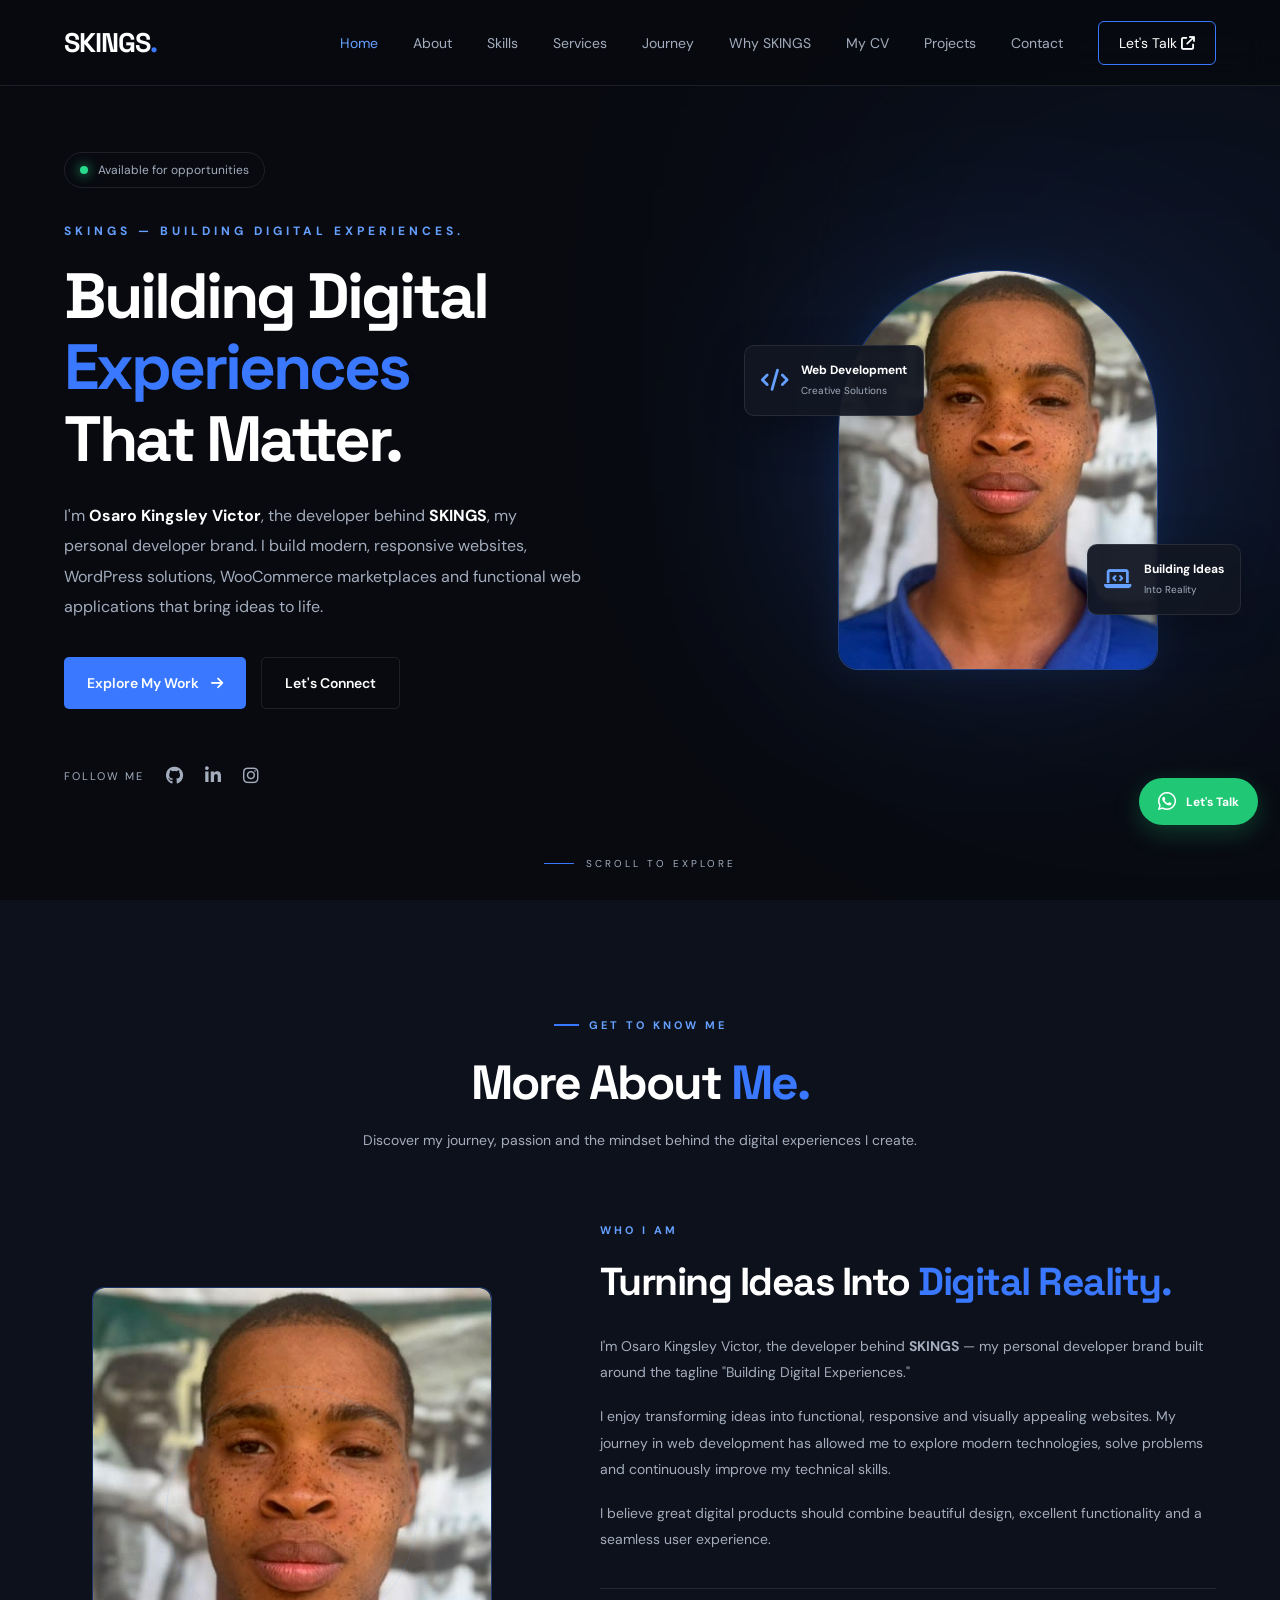
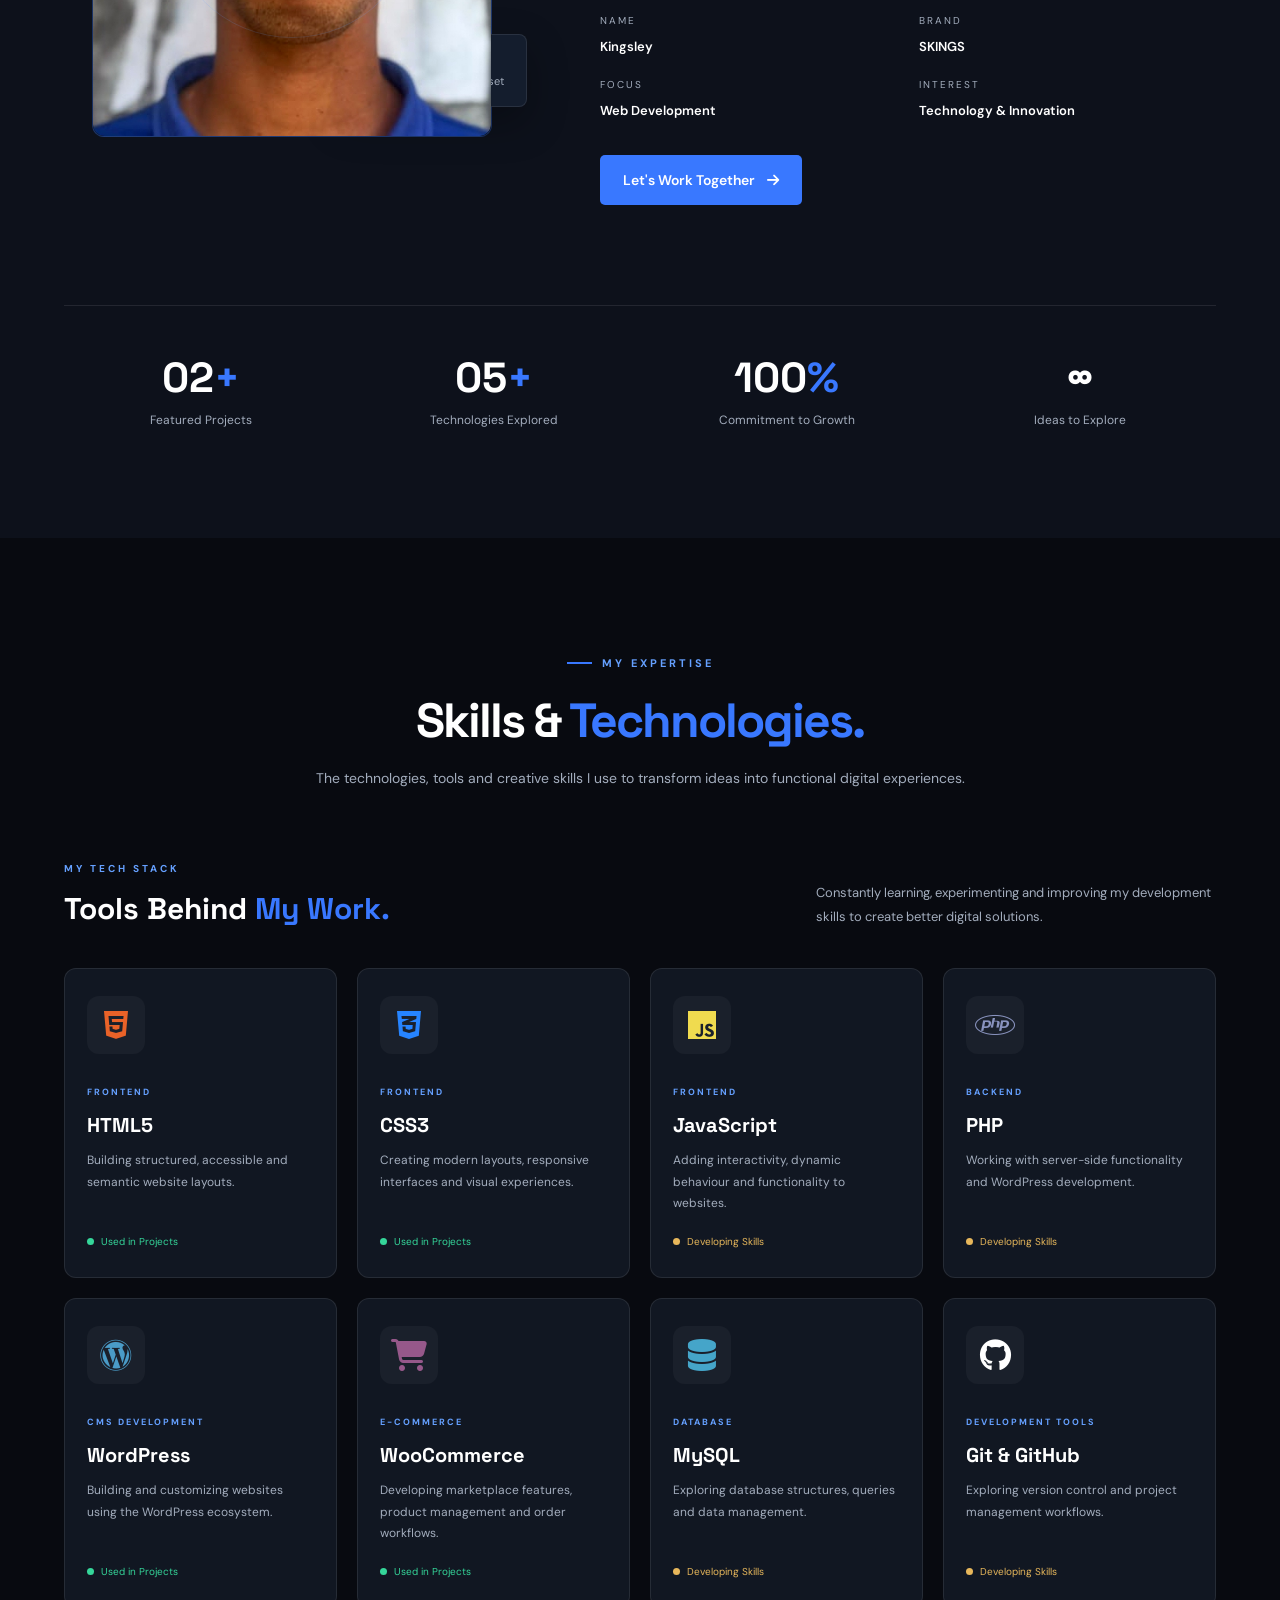
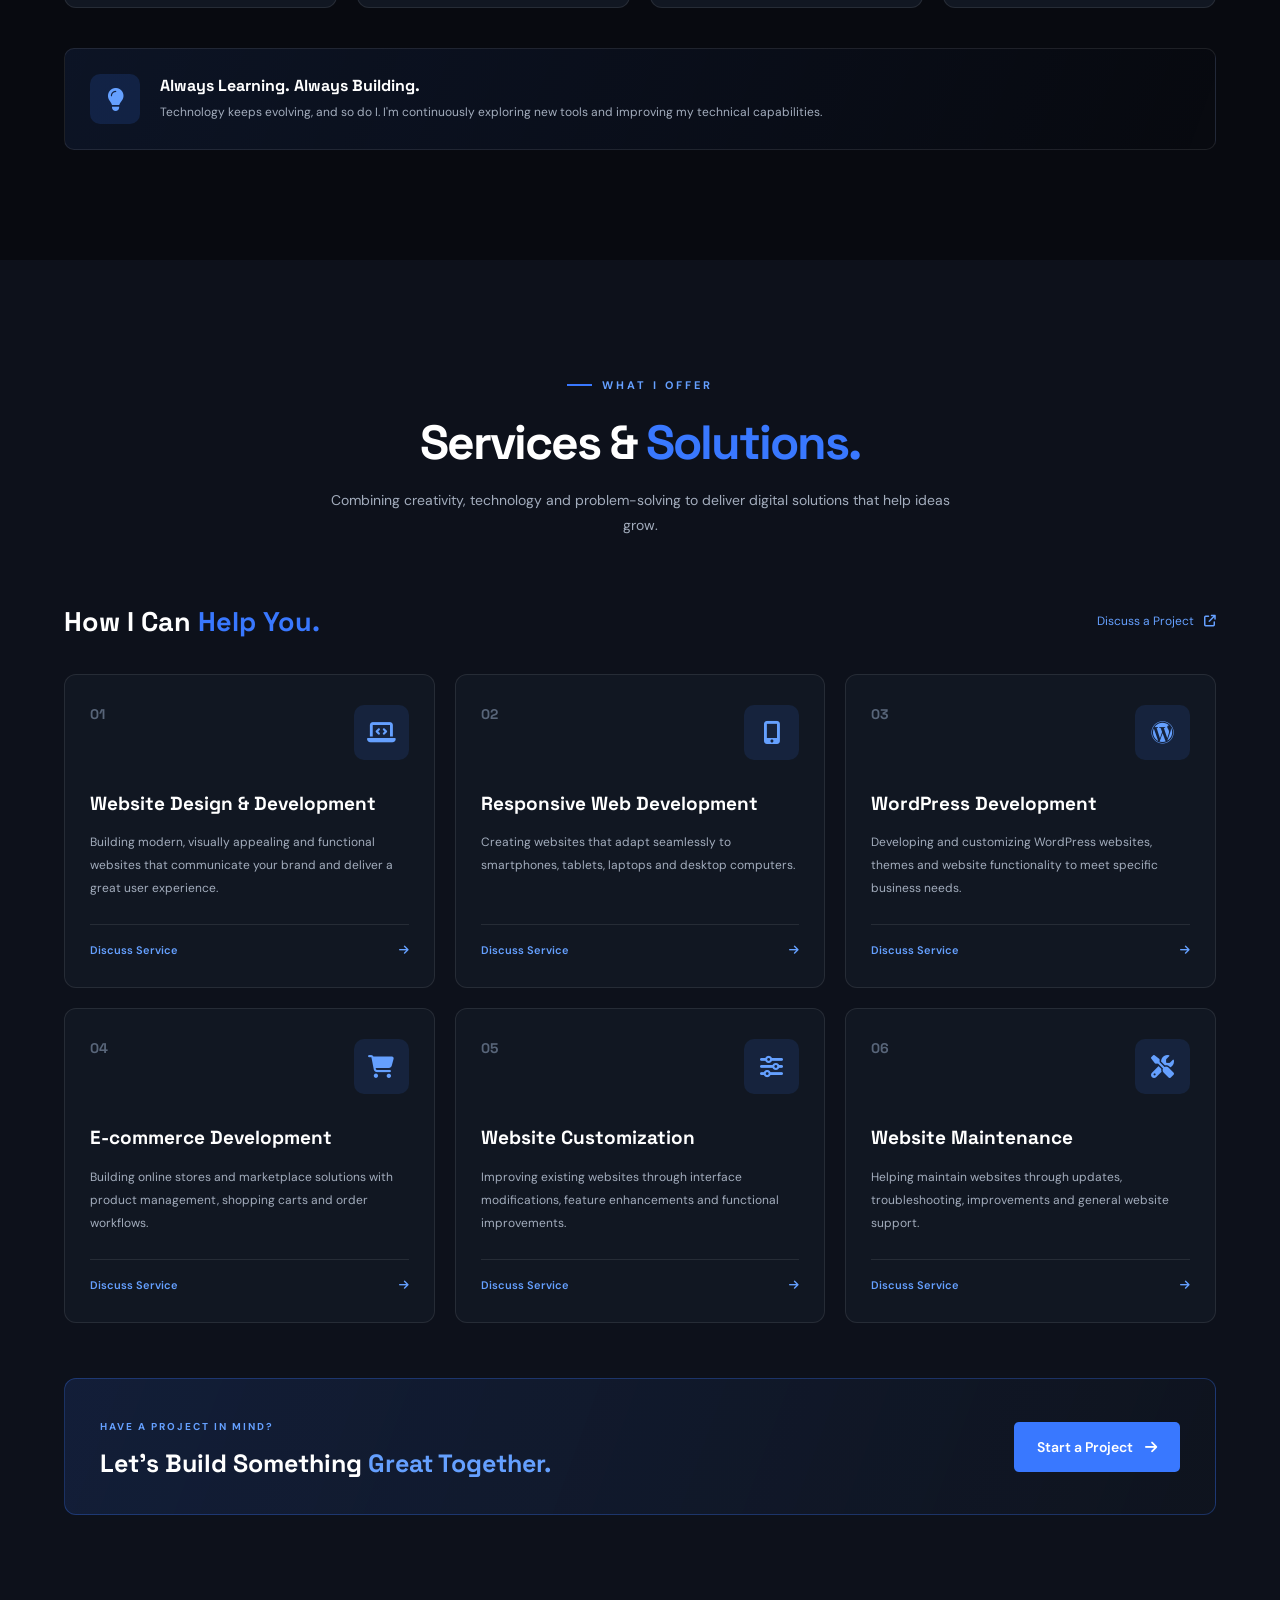
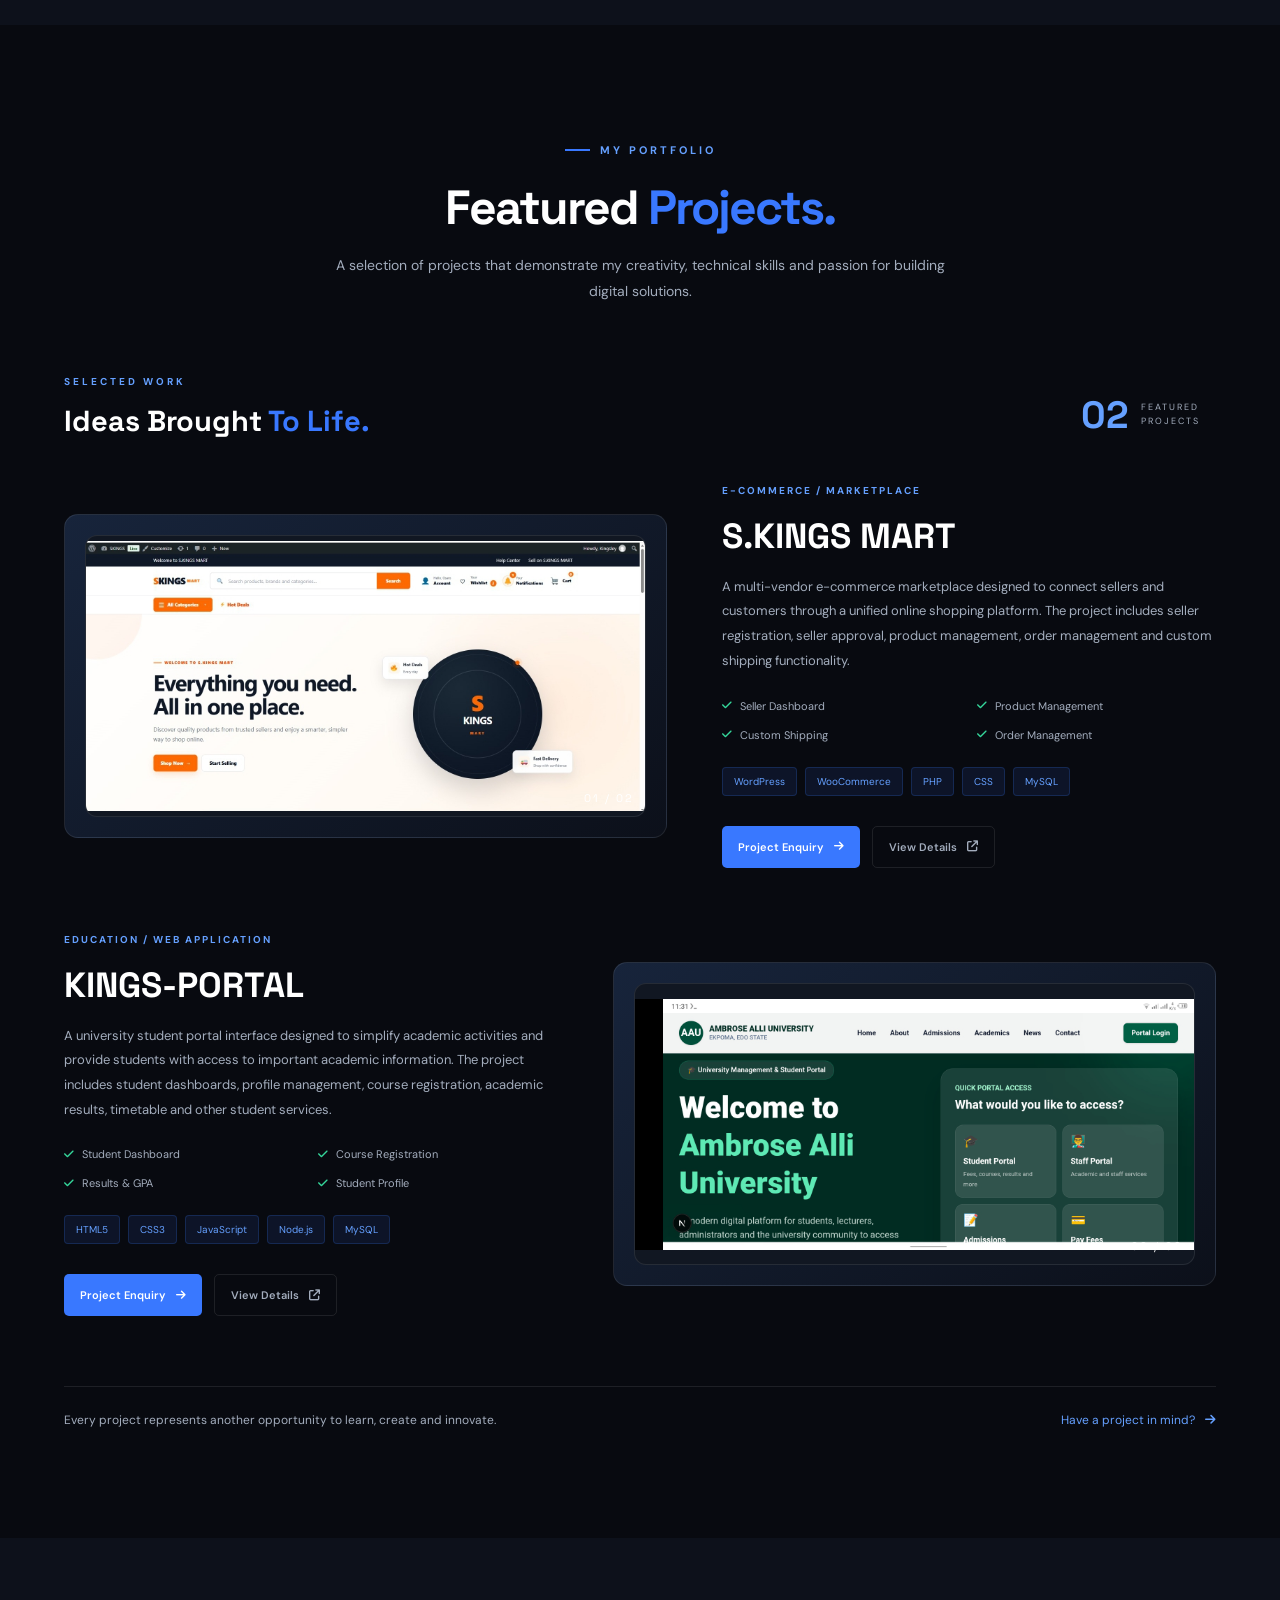
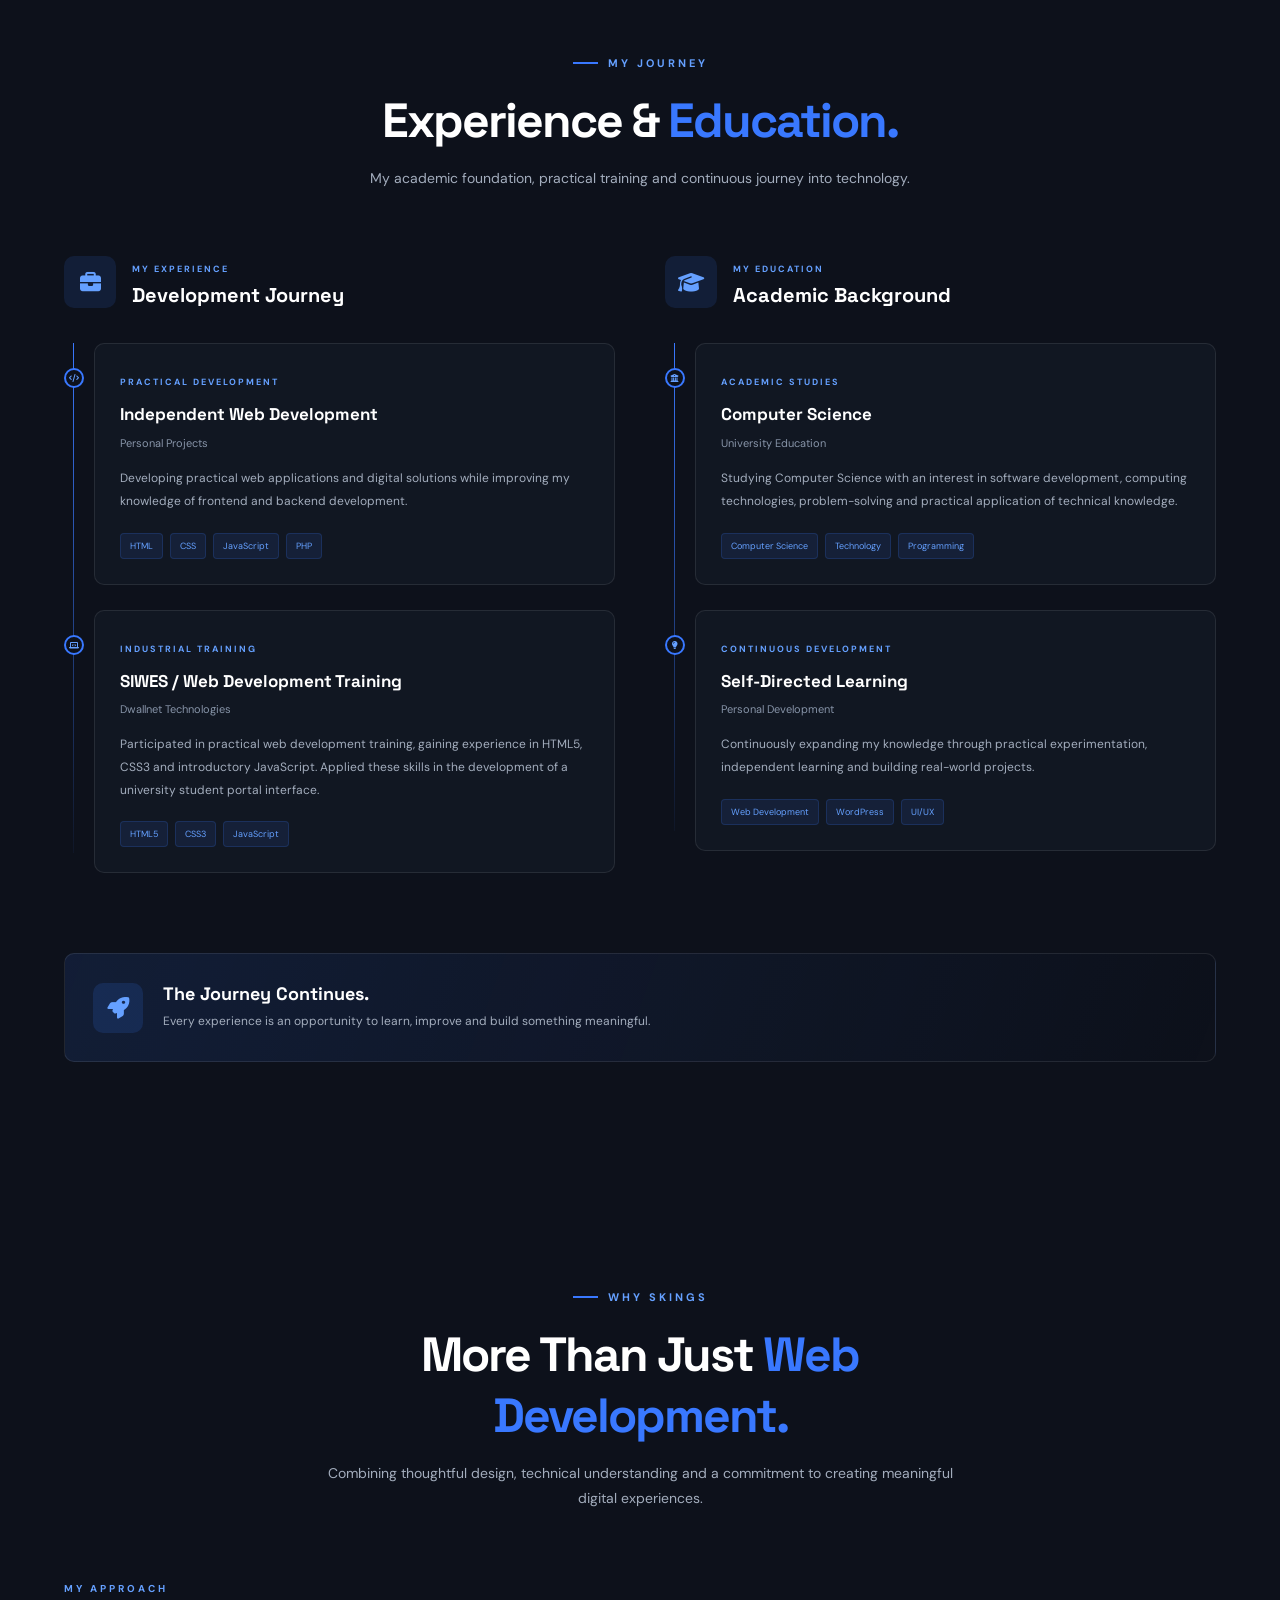
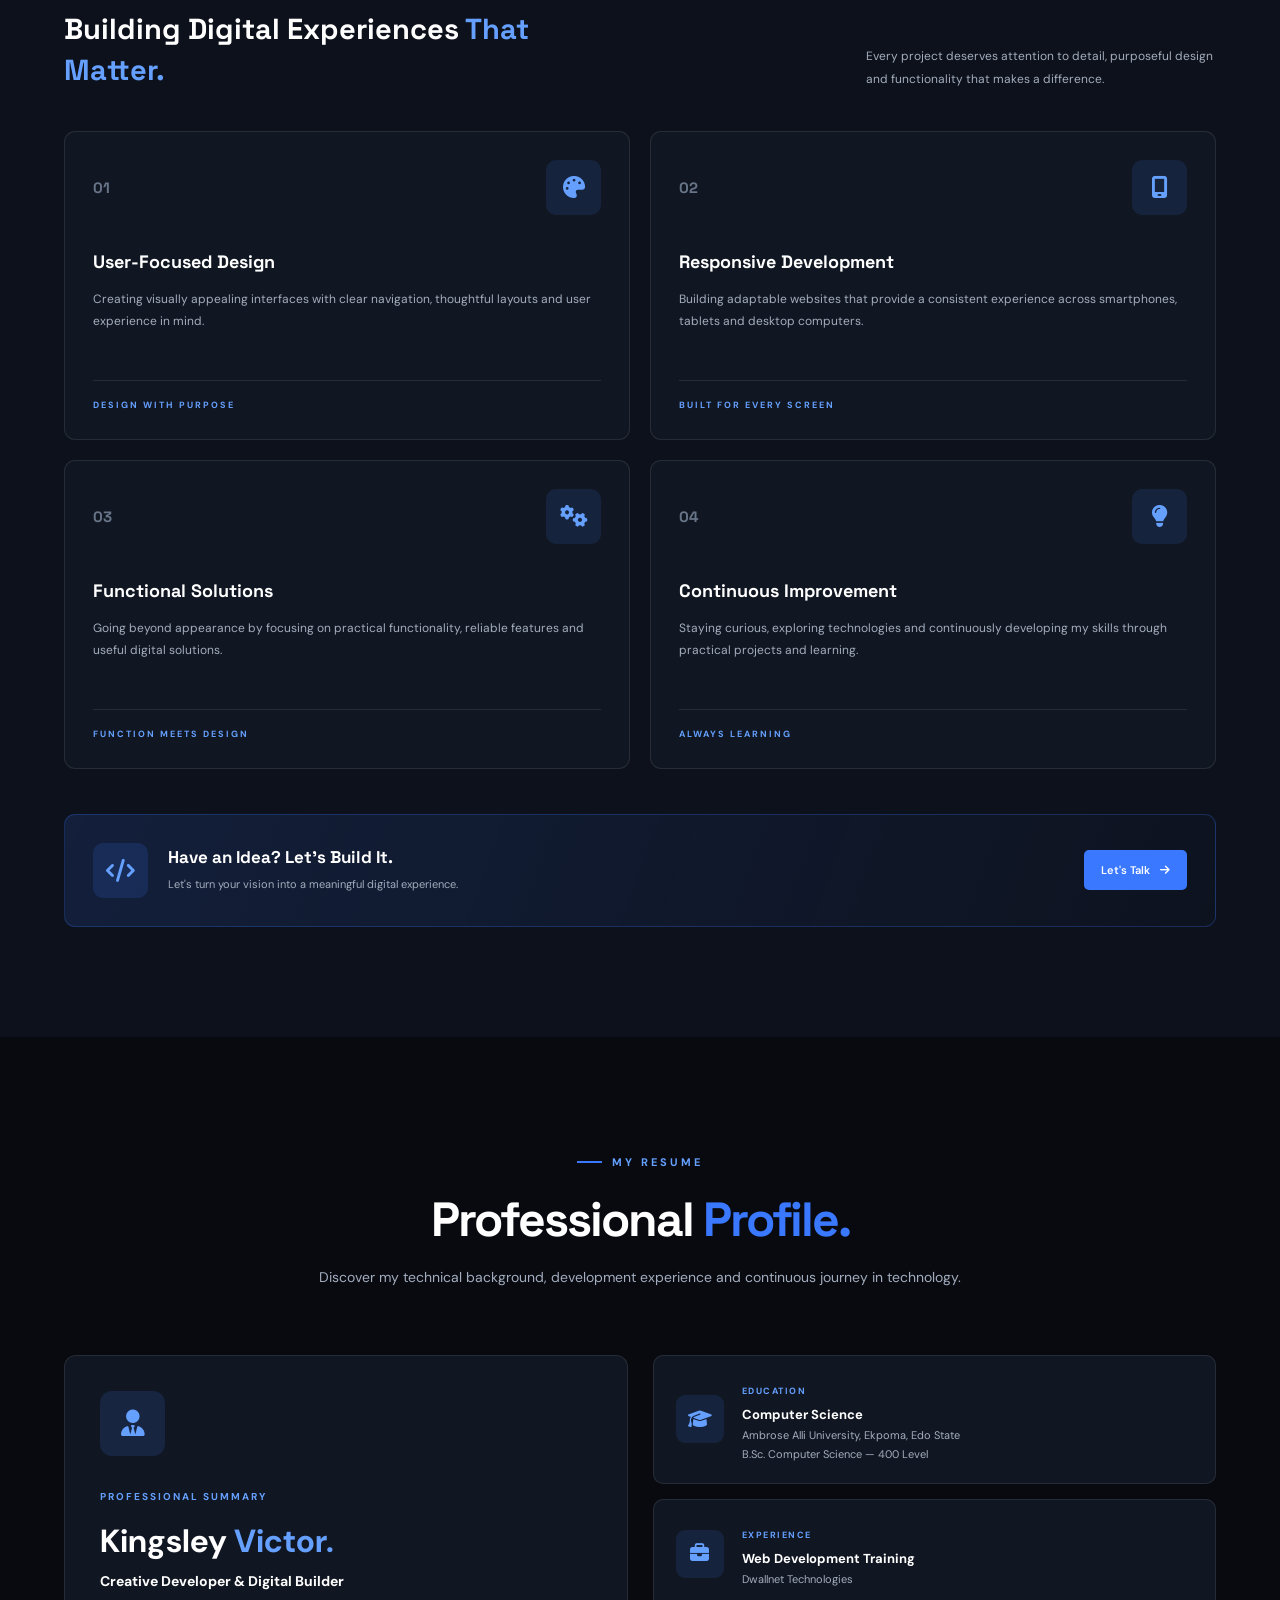
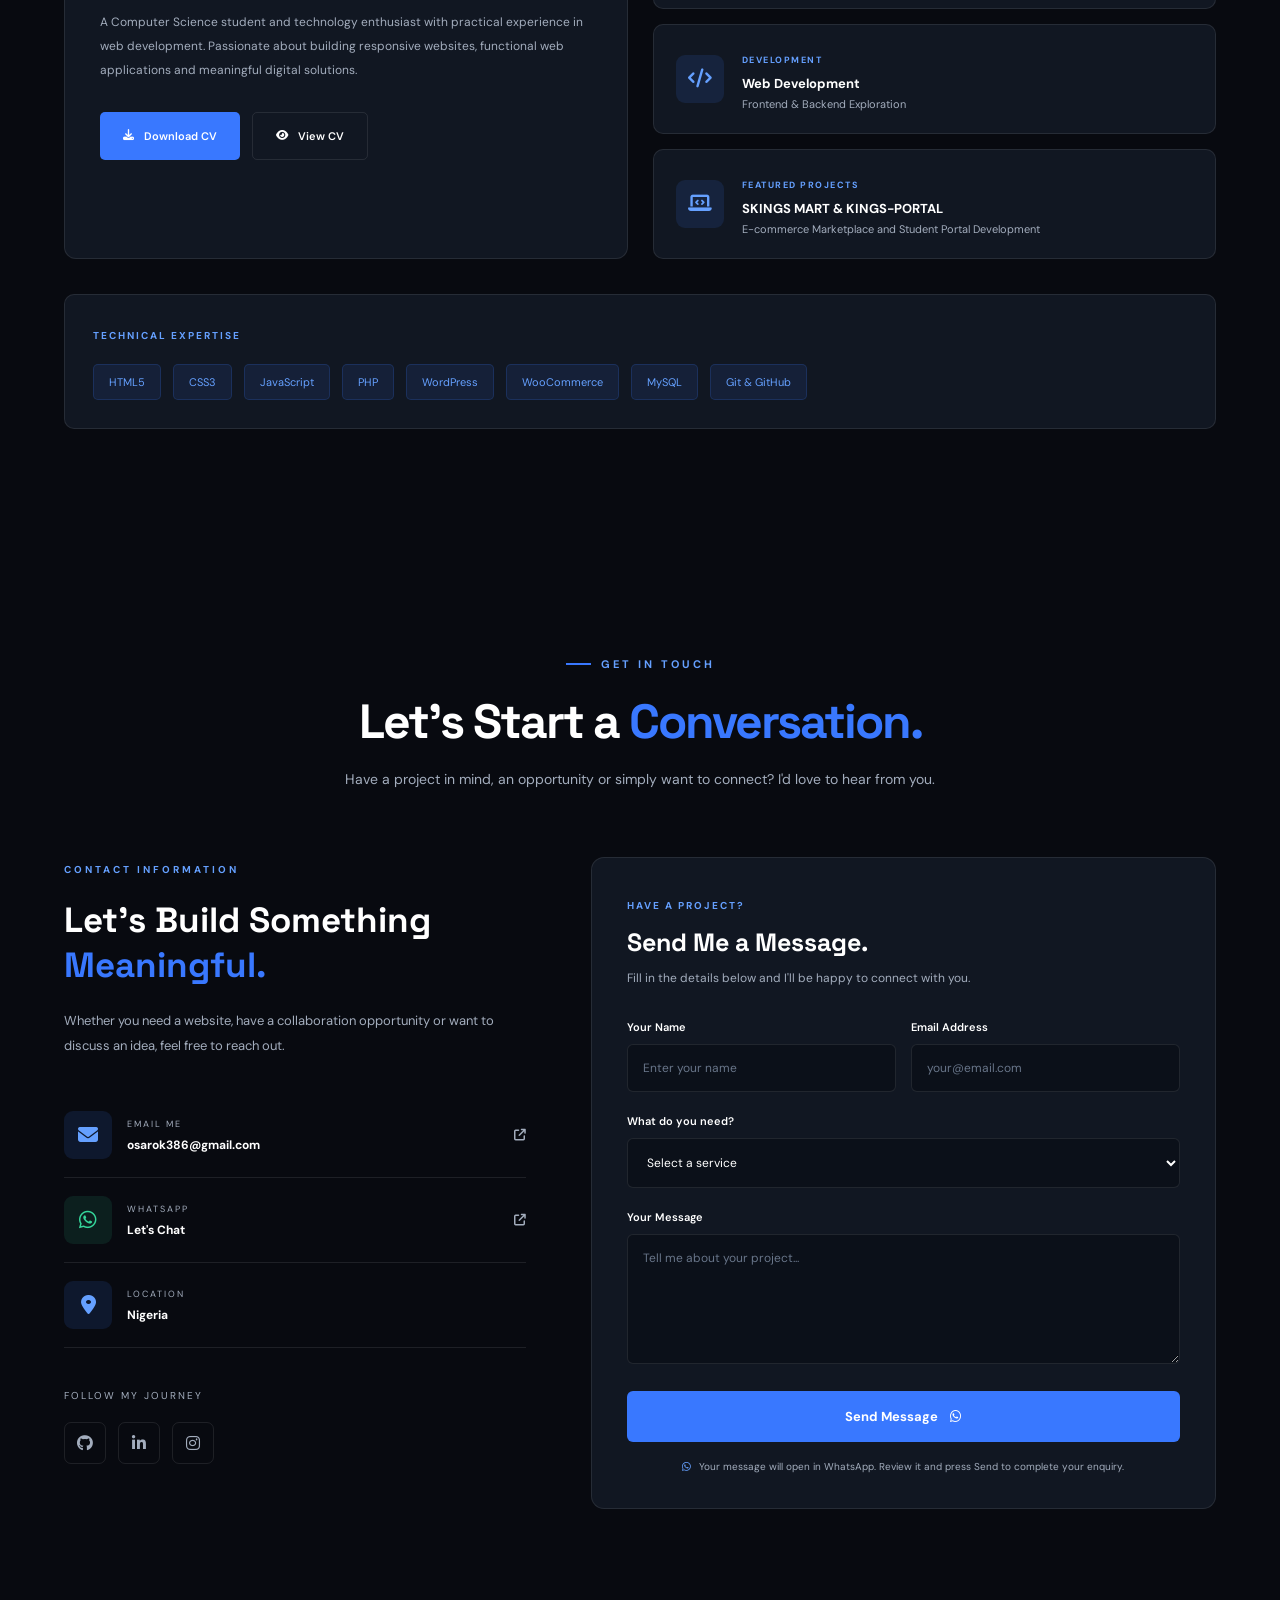
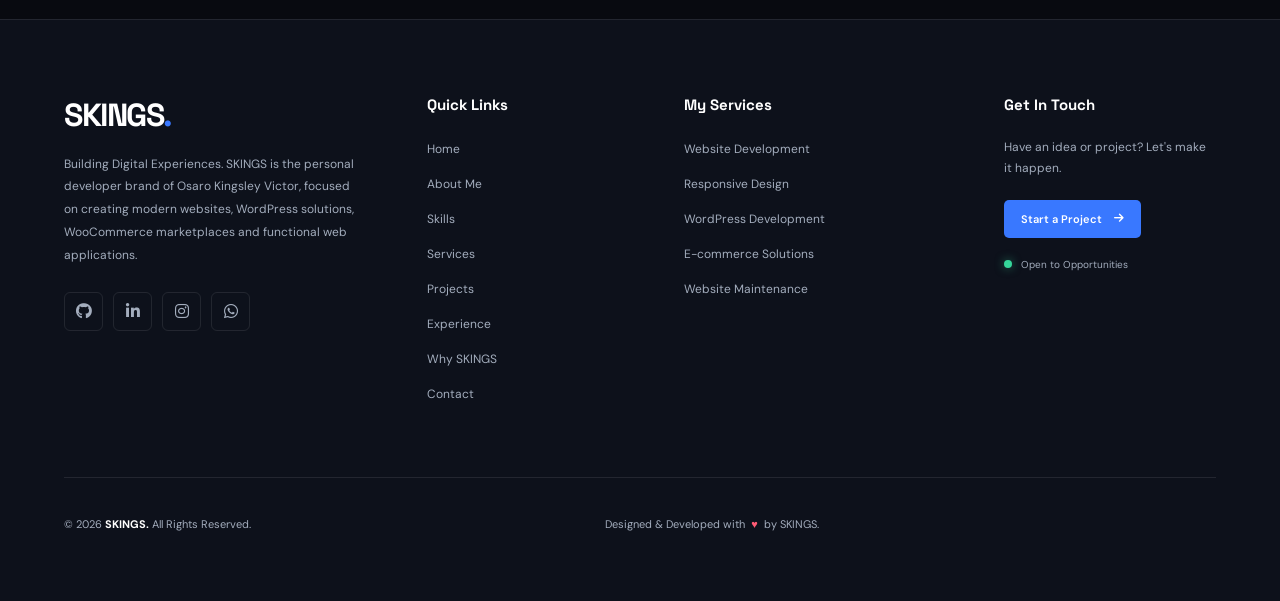
<file: index.html>
<!DOCTYPE html>
<html lang="en">

<head>
    <meta charset="UTF-8">
    <meta name="viewport" content="width=device-width, initial-scale=1.0">

  <meta name="description" content="SKINGS — Building Digital Experiences. The personal developer brand of Osaro Kingsley Victor, showcasing responsive websites, WordPress solutions, WooCommerce marketplaces and functional web applications.">

    <meta name="author" content="SKINGS">

    <meta name="keywords" content="SKINGS, Kingsley Victor, Web Developer, WordPress Developer, WooCommerce, Frontend Development, Website Design, Nigeria">

<link rel="canonical" href="https://skings-portfolio.netlify.app/">

    <!-- SEO AND SOCIAL SHARING -->

<meta name="robots" content="index, follow">

<meta name="theme-color" content="#080a10">

<meta property="og:type" content="website">

<meta property="og:title" content="SKINGS | Official Portfolio of Osaro Kingsley Victor">

<meta property="og:description" content="SKINGS — Building Digital Experiences. Discover the personal developer brand of Osaro Kingsley Victor, featuring responsive websites, WordPress solutions, WooCommerce marketplaces and functional web applications.">

<meta property="og:image" content="https://skings-portfolio.netlify.app/assets/images/skings-social-preview.png">

<meta property="og:image:secure_url" content="https://skings-portfolio.netlify.app/assets/images/skings-social-preview.png">
<meta property="og:image:type" content="image/png">
<meta property="og:image:alt" content="SKINGS Portfolio - Kingsley Victor, Creative Developer and Digital Builder">

<meta name="twitter:image" content="https://skings-portfolio.netlify.app/assets/images/skings-social-preview.png">

<meta property="og:site_name" content="SKINGS">

<meta property="og:url" content="https://skings-portfolio.netlify.app/">

<meta name="twitter:card" content="summary_large_image">

<meta name="twitter:title" content="SKINGS | Official Portfolio of Osaro Kingsley Victor">

<meta name="twitter:description" content="SKINGS — Building Digital Experiences. Explore web development projects, WordPress solutions, WooCommerce marketplaces and web applications by Osaro Kingsley Victor.">

  <title>SKINGS | Official Portfolio of Osaro Kingsley Victor</title>
    <link rel="icon" type="image/svg+xml" href="assets/images/skings-favicon.svg">

    <!-- Google Fonts -->
    <link rel="preconnect" href="https://fonts.googleapis.com">
    <link rel="preconnect" href="https://fonts.gstatic.com" crossorigin>

    <link href="https://fonts.googleapis.com/css2?family=DM+Sans:wght@400;500;600;700;800&family=Space+Grotesk:wght@400;500;600;700&display=swap" rel="stylesheet">

    <!-- Font Awesome -->
    <link rel="stylesheet"
    href="https://cdnjs.cloudflare.com/ajax/libs/font-awesome/6.7.2/css/all.min.css">

    <!-- CSS -->
    <link rel="stylesheet" href="css/style.css">
    <link rel="stylesheet" href="css/responsive.css">


<!-- SKINGS STRUCTURED DATA -->
<script type="application/ld+json">
{
  "@context": "https://schema.org",
  "@type": "Person",
 "name": "Osaro Kingsley Victor",
  "alternateName": "SKINGS",
  "url": "https://skings-portfolio.netlify.app/",
  "image": "https://skings-portfolio.netlify.app/assets/images/kingsley-profile.jpg",
  "jobTitle": "Creative Developer & Digital Builder",
    "nationality": {
    "@type": "Country",
    "name": "Nigeria"
  },
  "address": {
  "@type": "PostalAddress",
  "addressLocality": "Ekpoma",
  "addressRegion": "Edo State",
  "addressCountry": "NG"
},
  "mainEntityOfPage": "https://skings-portfolio.netlify.app/",
  "description": "Computer Science student and web developer building responsive websites, e-commerce marketplaces and student portal applications.",
  "knowsAbout": [
    "HTML",
    "CSS",
    "JavaScript",
    "PHP",
    "WordPress",
    "WooCommerce",
    "MySQL",
    "Web Development"
  ],
  "alumniOf": {
    "@type": "CollegeOrUniversity",
    "name": "Ambrose Alli University",
    "address": {
      "@type": "PostalAddress",
      "addressLocality": "Ekpoma",
      "addressRegion": "Edo State",
      "addressCountry": "NG"
    }
  }
}
</script>

<!-- SKINGS WEBSITE STRUCTURED DATA -->
<script type="application/ld+json">
{
  "@context": "https://schema.org",
  "@type": "WebSite",
  "name": "SKINGS",
  "alternateName": "Osaro Kingsley Victor Portfolio",
  "url": "https://skings-portfolio.netlify.app/",
 "description": "SKINGS — Building Digital Experiences. The personal developer brand of Osaro Kingsley Victor, showcasing responsive websites, WordPress solutions, WooCommerce marketplaces and functional web applications.",
  "inLanguage": "en"
}
</script>


</head>

<body>

    <!-- PRELOADER -->
    <div class="preloader" id="preloader">
        <div class="loader-logo">SKINGS<span>.</span></div>
    </div>


    <!-- HEADER -->
    <header class="header" id="header">

        <nav class="navbar container">

            <a href="#home" class="logo">
                S<span>KINGS</span><b>.</b>
            </a>

            <ul class="nav-menu" id="nav-menu">

                <li>
                    <a href="#home" class="nav-link active">Home</a>
                </li>

                <li>
                    <a href="#about" class="nav-link">About</a>
                </li>

                <li>
                    <a href="#skills" class="nav-link">Skills</a>
                </li>
                <li>
    <a href="#services" class="nav-link">Services</a>
</li>

<li>
    <a href="#journey" class="nav-link">Journey</a>
</li>

<li>
    <a href="#why-skings" class="nav-link">
        Why SKINGS
    </a>
</li>

<li>
    <a href="#cv" class="nav-link">
        My CV
    </a>
</li>

                <li>
                    <a href="#projects" class="nav-link">Projects</a>
                </li>

                <li>
                    <a href="#contact" class="nav-link">Contact</a>
                </li>

                <li>
                    <a href="#contact" class="nav-contact">
                        Let's Talk <i class="fas fa-arrow-up-right-from-square"></i>
                    </a>
                </li>

            </ul>

            <div class="menu-toggle" id="menu-toggle">
                <i class="fas fa-bars"></i>
            </div>

        </nav>

    </header>


    <!-- MAIN CONTENT -->
    <main>

        <!-- HERO SECTION -->
        <section class="hero" id="home">

            <div class="hero-glow"></div>

            <div class="container hero-container">

                <div class="hero-content">

                    <div class="availability">
                        <span class="status-dot"></span>
                        Available for opportunities
                    </div>

                   <p class="hero-greeting">
                    SKINGS — BUILDING DIGITAL EXPERIENCES.
                   </p>

                    <h1>
                        Building Digital
                        <span>Experiences</span>
                        That Matter.
                    </h1>

                    <p class="hero-description">

    I'm <strong>Osaro Kingsley Victor</strong>, the developer
    behind <strong>SKINGS</strong>, my personal developer brand.
    I build modern, responsive websites, WordPress solutions,
    WooCommerce marketplaces and functional web applications
    that bring ideas to life.

</p>

                    <div class="hero-buttons">

                        <a href="#projects" class="btn btn-primary">
                            Explore My Work
                            <i class="fas fa-arrow-right"></i>
                        </a>

                        <a href="#contact" class="btn btn-outline">
                            Let's Connect
                        </a>

                    </div>

                    <div class="hero-socials">

                        <span>FOLLOW ME</span>

                        <a href="#" aria-label="GitHub">
                            <i class="fab fa-github"></i>
                        </a>

                        <a href="#" aria-label="LinkedIn">
                            <i class="fab fa-linkedin-in"></i>
                        </a>

                        <a href="#" aria-label="Instagram">
                            <i class="fab fa-instagram"></i>
                        </a>

                    </div>

                </div>


                <!-- PROFILE IMAGE AREA -->

                <div class="hero-image">

                    <div class="image-glow"></div>

<div class="profile-placeholder">
    <img
        src="assets/images/kingsley-profile.jpg"
        alt="Kingsley - Creative Developer"
        class="profile-photo"
    >

</div>
                    <div class="floating-card card-one">
                        <i class="fas fa-code"></i>
                        <div>
                            <strong>Web Development</strong>
                            <small>Creative Solutions</small>
                        </div>
                    </div>

                    <div class="floating-card card-two">
                        <i class="fas fa-laptop-code"></i>
                        <div>
                            <strong>Building Ideas</strong>
                            <small>Into Reality</small>
                        </div>
                    </div>

                </div>

            </div>

            <div class="scroll-indicator">
                <span></span>
                SCROLL TO EXPLORE
            </div>

        </section>


        <!-- MORE SECTIONS WILL BE ADDED HERE -->

        <!-- ABOUT SECTION -->
<section class="about section-padding" id="about">

    <div class="container">

        <!-- SECTION HEADER -->
        <div class="section-header">

            <span class="section-tag">
                <span></span> GET TO KNOW ME
            </span>

            <h2>
                More About <span>Me.</span>
            </h2>

            <p>
                Discover my journey, passion and the mindset
                behind the digital experiences I create.
            </p>

        </div>


        <!-- ABOUT CONTENT -->
        <div class="about-grid">

            <!-- LEFT CONTENT -->
            <div class="about-left">

                <div class="about-image-card">

<div class="about-image-placeholder">

    <img
        src="assets/images/kingsley-profile.jpg"
        alt="Kingsley - Creative Developer"
        class="about-profile-photo"
    >

</div>

                    <div class="experience-badge">

                        <i class="fas fa-code"></i>

                        <div>
                            <strong>Creative</strong>
                            <small>Developer Mindset</small>
                        </div>

                    </div>

                </div>

            </div>


            <!-- RIGHT CONTENT -->
            <div class="about-right">

                <span class="about-subtitle">
                    WHO I AM
                </span>

                <h3>
                    Turning Ideas Into
                    <span>Digital Reality.</span>
                </h3>

               <p>
                   I'm Osaro Kingsley Victor, the developer behind
                  <strong>SKINGS</strong> — my personal developer brand
                  built around the tagline "Building Digital Experiences."
                </p>

                <p>
                    I enjoy transforming ideas into functional,
                    responsive and visually appealing websites.
                    My journey in web development has allowed me
                    to explore modern technologies, solve problems
                    and continuously improve my technical skills.
                </p>

                <p>
                    I believe great digital products should combine
                    beautiful design, excellent functionality and
                    a seamless user experience.
                </p>


                <!-- PERSONAL INFORMATION -->
                <div class="about-details">

                    <div class="detail-item">

                        <span>NAME</span>
                        <strong>Kingsley</strong>

                    </div>

                    <div class="detail-item">

                        <span>BRAND</span>
                        <strong>SKINGS</strong>

                    </div>

                    <div class="detail-item">

                        <span>FOCUS</span>
                        <strong>Web Development</strong>

                    </div>

                    <div class="detail-item">

                        <span>INTEREST</span>
                        <strong>Technology & Innovation</strong>

                    </div>

                </div>


                <a href="#contact" class="btn btn-primary about-btn">

                    Let's Work Together

                    <i class="fas fa-arrow-right"></i>

                </a>

            </div>

        </div>


        <!-- STATISTICS -->
        <div class="about-stats">

            <div class="stat-item">

                <h3>02<span>+</span></h3>

                <p>Featured Projects</p>

            </div>

            <div class="stat-item">

                <h3>05<span>+</span></h3>

                <p>Technologies Explored</p>

            </div>

            <div class="stat-item">

                <h3>100<span>%</span></h3>

                <p>Commitment to Growth</p>

            </div>

            <div class="stat-item">

                <h3>∞</h3>

                <p>Ideas to Explore</p>

            </div>

        </div>

    </div>

</section>
        <!-- =================================
     SKILLS SECTION
================================= -->

<section class="skills section-padding" id="skills">

    <div class="container">

        <!-- SECTION HEADER -->

        <div class="section-header">

            <span class="section-tag">
                <span></span> MY EXPERTISE
            </span>

            <h2>
                Skills & <span>Technologies.</span>
            </h2>

            <p>
                The technologies, tools and creative skills
                I use to transform ideas into functional
                digital experiences.
            </p>

        </div>


        <!-- SKILLS INTRODUCTION -->

        <div class="skills-intro">

            <div>
                <span class="skills-label">MY TECH STACK</span>

                <h3>
                    Tools Behind <span>My Work.</span>
                </h3>
            </div>

            <p>
                Constantly learning, experimenting and
                improving my development skills to create
                better digital solutions.
            </p>

        </div>


        <!-- SKILLS GRID -->

        <div class="skills-grid">


            <!-- HTML -->

            <div class="skill-card">

                <div class="skill-icon html-icon">
                    <i class="fab fa-html5"></i>
                </div>

                <span class="skill-category">
                    FRONTEND
                </span>

                <h3>HTML5</h3>

                <p>
                    Building structured, accessible and
                    semantic website layouts.
                </p>

                <span class="skill-status used">
                    <span></span> Used in Projects
                </span>

            </div>


            <!-- CSS -->

            <div class="skill-card">

                <div class="skill-icon css-icon">
                    <i class="fab fa-css3-alt"></i>
                </div>

                <span class="skill-category">
                    FRONTEND
                </span>

                <h3>CSS3</h3>

                <p>
                    Creating modern layouts, responsive
                    interfaces and visual experiences.
                </p>

                <span class="skill-status used">
                    <span></span> Used in Projects
                </span>

            </div>


            <!-- JAVASCRIPT -->

            <div class="skill-card">

                <div class="skill-icon js-icon">
                    <i class="fab fa-js"></i>
                </div>

                <span class="skill-category">
                    FRONTEND
                </span>

                <h3>JavaScript</h3>

                <p>
                    Adding interactivity, dynamic behaviour
                    and functionality to websites.
                </p>

                <span class="skill-status learning">
                    <span></span> Developing Skills
                </span>

            </div>


            <!-- PHP -->

            <div class="skill-card">

                <div class="skill-icon php-icon">
                    <i class="fab fa-php"></i>
                </div>

                <span class="skill-category">
                    BACKEND
                </span>

                <h3>PHP</h3>

                <p>
                    Working with server-side functionality
                    and WordPress development.
                </p>

                <span class="skill-status learning">
                    <span></span> Developing Skills
                </span>

            </div>


            <!-- WORDPRESS -->

            <div class="skill-card">

                <div class="skill-icon wordpress-icon">
                    <i class="fab fa-wordpress"></i>
                </div>

                <span class="skill-category">
                    CMS DEVELOPMENT
                </span>

                <h3>WordPress</h3>

                <p>
                    Building and customizing websites
                    using the WordPress ecosystem.
                </p>

                <span class="skill-status used">
                    <span></span> Used in Projects
                </span>

            </div>


            <!-- WOOCOMMERCE -->

            <div class="skill-card">

                <div class="skill-icon woo-icon">
                    <i class="fas fa-shopping-cart"></i>
                </div>

                <span class="skill-category">
                    E-COMMERCE
                </span>

                <h3>WooCommerce</h3>

                <p>
                    Developing marketplace features,
                    product management and order workflows.
                </p>

                <span class="skill-status used">
                    <span></span> Used in Projects
                </span>

            </div>


            <!-- MYSQL -->

            <div class="skill-card">

                <div class="skill-icon mysql-icon">
                    <i class="fas fa-database"></i>
                </div>

                <span class="skill-category">
                    DATABASE
                </span>

                <h3>MySQL</h3>

                <p>
                    Exploring database structures,
                    queries and data management.
                </p>

                <span class="skill-status learning">
                    <span></span> Developing Skills
                </span>

            </div>


            <!-- GITHUB -->

            <div class="skill-card">

                <div class="skill-icon github-icon">
                    <i class="fab fa-github"></i>
                </div>

                <span class="skill-category">
                    DEVELOPMENT TOOLS
                </span>

                <h3>Git & GitHub</h3>

                <p>
                    Exploring version control and
                    project management workflows.
                </p>

                <span class="skill-status learning">
                    <span></span> Developing Skills
                </span>

            </div>


        </div>


        <!-- SKILLS BOTTOM NOTE -->

        <div class="skills-bottom">

            <div class="skills-bottom-icon">
                <i class="fas fa-lightbulb"></i>
            </div>

            <div>
                <h4>Always Learning. Always Building.</h4>

                <p>
                    Technology keeps evolving, and so do I.
                    I'm continuously exploring new tools
                    and improving my technical capabilities.
                </p>
            </div>

        </div>

    </div>

</section>
        <!-- =================================
     SERVICES SECTION
================================= -->

<section class="services section-padding" id="services">

    <div class="container">

        <!-- SECTION HEADER -->

        <div class="section-header">

            <span class="section-tag">
                <span></span> WHAT I OFFER
            </span>

            <h2>
                Services & <span>Solutions.</span>
            </h2>

            <p>
                Combining creativity, technology and
                problem-solving to deliver digital solutions
                that help ideas grow.
            </p>

        </div>


        <!-- SERVICES INTRO -->

        <div class="services-intro">

            <h3>
                How I Can <span>Help You.</span>
            </h3>

            <a href="#contact" class="services-link">
                Discuss a Project
                <i class="fas fa-arrow-up-right-from-square"></i>
            </a>

        </div>


        <!-- SERVICES GRID -->

        <div class="services-grid">


            <!-- SERVICE 01 -->

            <div class="service-card">

                <div class="service-top">

                    <span class="service-number">01</span>

                    <div class="service-icon">
                        <i class="fas fa-laptop-code"></i>
                    </div>

                </div>

                <h3>Website Design & Development</h3>

                <p>
                    Building modern, visually appealing and
                    functional websites that communicate your
                    brand and deliver a great user experience.
                </p>

                <a href="#contact" class="service-arrow">
                    <span>Discuss Service</span>
                    <i class="fas fa-arrow-right"></i>
                </a>

            </div>


            <!-- SERVICE 02 -->

            <div class="service-card">

                <div class="service-top">

                    <span class="service-number">02</span>

                    <div class="service-icon">
                        <i class="fas fa-mobile-screen-button"></i>
                    </div>

                </div>

                <h3>Responsive Web Development</h3>

                <p>
                    Creating websites that adapt seamlessly
                    to smartphones, tablets, laptops and
                    desktop computers.
                </p>

                <a href="#contact" class="service-arrow">
                    <span>Discuss Service</span>
                    <i class="fas fa-arrow-right"></i>
                </a>

            </div>


            <!-- SERVICE 03 -->

            <div class="service-card">

                <div class="service-top">

                    <span class="service-number">03</span>

                    <div class="service-icon">
                        <i class="fab fa-wordpress"></i>
                    </div>

                </div>

                <h3>WordPress Development</h3>

                <p>
                    Developing and customizing WordPress
                    websites, themes and website functionality
                    to meet specific business needs.
                </p>

                <a href="#contact" class="service-arrow">
                    <span>Discuss Service</span>
                    <i class="fas fa-arrow-right"></i>
                </a>

            </div>


            <!-- SERVICE 04 -->

            <div class="service-card">

                <div class="service-top">

                    <span class="service-number">04</span>

                    <div class="service-icon">
                        <i class="fas fa-cart-shopping"></i>
                    </div>

                </div>

                <h3>E-commerce Development</h3>

                <p>
                    Building online stores and marketplace
                    solutions with product management,
                    shopping carts and order workflows.
                </p>

                <a href="#contact" class="service-arrow">
                    <span>Discuss Service</span>
                    <i class="fas fa-arrow-right"></i>
                </a>

            </div>


            <!-- SERVICE 05 -->

            <div class="service-card">

                <div class="service-top">

                    <span class="service-number">05</span>

                    <div class="service-icon">
                        <i class="fas fa-sliders"></i>
                    </div>

                </div>

                <h3>Website Customization</h3>

                <p>
                    Improving existing websites through
                    interface modifications, feature
                    enhancements and functional improvements.
                </p>

                <a href="#contact" class="service-arrow">
                    <span>Discuss Service</span>
                    <i class="fas fa-arrow-right"></i>
                </a>

            </div>


            <!-- SERVICE 06 -->

            <div class="service-card">

                <div class="service-top">

                    <span class="service-number">06</span>

                    <div class="service-icon">
                        <i class="fas fa-screwdriver-wrench"></i>
                    </div>

                </div>

                <h3>Website Maintenance</h3>

                <p>
                    Helping maintain websites through
                    updates, troubleshooting, improvements
                    and general website support.
                </p>

                <a href="#contact" class="service-arrow">
                    <span>Discuss Service</span>
                    <i class="fas fa-arrow-right"></i>
                </a>

            </div>


        </div>


        <!-- SERVICES CTA -->

        <div class="services-cta">

            <div>

                <span>HAVE A PROJECT IN MIND?</span>

                <h3>
                    Let's Build Something
                    <strong>Great Together.</strong>
                </h3>

            </div>

            <a href="#contact" class="btn btn-primary">

                Start a Project

                <i class="fas fa-arrow-right"></i>

            </a>

        </div>

    </div>

</section>

<!-- =================================
     PORTFOLIO PROJECTS
================================= -->

<section class="projects section-padding" id="projects">

    <div class="container">

        <!-- SECTION HEADER -->

        <div class="section-header">

            <span class="section-tag">
                <span></span> MY PORTFOLIO
            </span>

            <h2>
                Featured <span>Projects.</span>
            </h2>

            <p>
                A selection of projects that demonstrate
                my creativity, technical skills and passion
                for building digital solutions.
            </p>

        </div>


        <!-- PROJECTS INTRO -->

        <div class="projects-intro">

            <div>
                <span>SELECTED WORK</span>

                <h3>
                    Ideas Brought <strong>To Life.</strong>
                </h3>
            </div>

            <div class="projects-count">
                <strong>02</strong>
                <span>FEATURED PROJECTS</span>
            </div>

        </div>


        <!-- PROJECTS LIST -->

        <div class="projects-list">


            <!-- PROJECT ONE -->

            <article class="project-card">

               <!-- S.KINGS MART REAL PROJECT SCREENSHOT -->

<div class="project-visual">

    <div class="project-image-wrapper">

        <img
            src="assets/images/skings-mart-homepage.jpg"
            alt="S.KINGS MART multi-vendor e-commerce marketplace homepage"
            class="project-screenshot"
            loading="lazy"
        >

    </div>

    <span class="project-index">01 / 02</span>

</div>

                <div class="project-content">

                    <div class="project-category">
                        E-COMMERCE / MARKETPLACE
                    </div>

                    <h3>S.KINGS MART</h3>

                    <p>
                        A multi-vendor e-commerce marketplace
                        designed to connect sellers and customers
                        through a unified online shopping platform.

                        The project includes seller registration,
                        seller approval, product management,
                        order management and custom shipping
                        functionality.
                    </p>


                    <div class="project-features">

                        <span>
                            <i class="fas fa-check"></i>
                            Seller Dashboard
                        </span>

                        <span>
                            <i class="fas fa-check"></i>
                            Product Management
                        </span>

                        <span>
                            <i class="fas fa-check"></i>
                            Custom Shipping
                        </span>

                        <span>
                            <i class="fas fa-check"></i>
                            Order Management
                        </span>

                    </div>


                    <div class="project-tech">

                        <span>WordPress</span>
                        <span>WooCommerce</span>
                        <span>PHP</span>
                        <span>CSS</span>
                        <span>MySQL</span>

                    </div>


                    <div class="project-actions">

                        <a href="#contact" class="project-btn primary-project-btn">

                            Project Enquiry

                            <i class="fas fa-arrow-right"></i>

                        </a>

                        <a href="#contact" class="project-btn secondary-project-btn">

                            View Details

                            <i class="fas fa-arrow-up-right-from-square"></i>

                        </a>

                    </div>

                </div>

            </article>



            <!-- PROJECT TWO -->

            <article class="project-card reverse-project">

      <!-- KINGS-PORTAL REAL PROJECT SCREENSHOT -->

<div class="project-visual">

    <div class="project-image-wrapper">

        <img
            src="assets/images/kings-portal-homepage.jpg"
            alt="KINGS-PORTAL Ambrose Alli University student portal homepage"
            class="project-screenshot"
            loading="lazy"
        >

    </div>

    <span class="project-index">02 / 02</span>

</div>


                <div class="project-content">

                    <div class="project-category">
                        EDUCATION / WEB APPLICATION
                    </div>

                    <h3>KINGS-PORTAL</h3>

                    <p>
                        A university student portal interface
                        designed to simplify academic activities
                        and provide students with access to
                        important academic information.

                        The project includes student dashboards,
                        profile management, course registration,
                        academic results, timetable and other
                        student services.
                    </p>


                    <div class="project-features">

                        <span>
                            <i class="fas fa-check"></i>
                            Student Dashboard
                        </span>

                        <span>
                            <i class="fas fa-check"></i>
                            Course Registration
                        </span>

                        <span>
                            <i class="fas fa-check"></i>
                            Results & GPA
                        </span>

                        <span>
                            <i class="fas fa-check"></i>
                            Student Profile
                        </span>

                    </div>


                    <div class="project-tech">

                        <span>HTML5</span>
                        <span>CSS3</span>
                        <span>JavaScript</span>
                        <span>Node.js</span>
                        <span>MySQL</span>

                    </div>


                    <div class="project-actions">

                        <a href="#contact" class="project-btn primary-project-btn">

                            Project Enquiry

                            <i class="fas fa-arrow-right"></i>

                        </a>

                        <a href="#contact" class="project-btn secondary-project-btn">

                            View Details

                            <i class="fas fa-arrow-up-right-from-square"></i>

                        </a>

                    </div>

                </div>

            </article>


        </div>


        <!-- PROJECT FOOTER -->

        <div class="projects-footer">

            <p>
                Every project represents another opportunity
                to learn, create and innovate.
            </p>

            <a href="#contact">
                Have a project in mind?
                <i class="fas fa-arrow-right"></i>
            </a>

        </div>

    </div>

</section>

<!-- =================================
     EXPERIENCE & EDUCATION
================================= -->

<section class="journey section-padding" id="journey">

    <div class="container">

        <!-- SECTION HEADER -->

        <div class="section-header">

            <span class="section-tag">
                <span></span> MY JOURNEY
            </span>

            <h2>
                Experience & <span>Education.</span>
            </h2>

            <p>
                My academic foundation, practical training
                and continuous journey into technology.
            </p>

        </div>


        <!-- JOURNEY CONTENT -->

        <div class="journey-grid">


            <!-- EXPERIENCE COLUMN -->

            <div class="journey-column">

                <div class="journey-heading">

                    <div class="journey-heading-icon">
                        <i class="fas fa-briefcase"></i>
                    </div>

                    <div>
                        <span>MY EXPERIENCE</span>
                        <h3>Development Journey</h3>
                    </div>

                </div>


                <div class="timeline">


                    <!-- EXPERIENCE 01 -->

                    <div class="timeline-item">

                        <div class="timeline-marker">
                            <i class="fas fa-code"></i>
                        </div>

                        <div class="timeline-card">

                            <span class="timeline-date">
                                PRACTICAL DEVELOPMENT
                            </span>

                            <h4>Independent Web Development</h4>

                            <span class="timeline-place">
                                Personal Projects
                            </span>

                            <p>
                                Developing practical web applications
                                and digital solutions while improving
                                my knowledge of frontend and backend
                                development.
                            </p>

                            <div class="timeline-tags">

                                <span>HTML</span>
                                <span>CSS</span>
                                <span>JavaScript</span>
                                <span>PHP</span>

                            </div>

                        </div>

                    </div>


                    <!-- EXPERIENCE 02 -->

                    <div class="timeline-item">

                        <div class="timeline-marker">
                            <i class="fas fa-laptop-code"></i>
                        </div>

                        <div class="timeline-card">

                            <span class="timeline-date">
                                INDUSTRIAL TRAINING
                            </span>

                            <h4>SIWES / Web Development Training</h4>

                            <span class="timeline-place">
                                Dwallnet Technologies
                            </span>

                            <p>
                                Participated in practical web
                                development training, gaining
                                experience in HTML5, CSS3 and
                                introductory JavaScript.

                                Applied these skills in the
                                development of a university
                                student portal interface.
                            </p>

                            <div class="timeline-tags">

                                <span>HTML5</span>
                                <span>CSS3</span>
                                <span>JavaScript</span>

                            </div>

                        </div>

                    </div>


                </div>

            </div>



            <!-- EDUCATION COLUMN -->

            <div class="journey-column">

                <div class="journey-heading">

                    <div class="journey-heading-icon">
                        <i class="fas fa-graduation-cap"></i>
                    </div>

                    <div>
                        <span>MY EDUCATION</span>
                        <h3>Academic Background</h3>
                    </div>

                </div>


                <div class="timeline">


                    <!-- EDUCATION 01 -->

                    <div class="timeline-item">

                        <div class="timeline-marker">
                            <i class="fas fa-university"></i>
                        </div>

                        <div class="timeline-card">

                            <span class="timeline-date">
                                ACADEMIC STUDIES
                            </span>

                            <h4>Computer Science</h4>

                            <span class="timeline-place">
                                University Education
                            </span>

                            <p>
                                Studying Computer Science with an
                                interest in software development,
                                computing technologies, problem-solving
                                and practical application of technical
                                knowledge.
                            </p>

                            <div class="timeline-tags">

                                <span>Computer Science</span>
                                <span>Technology</span>
                                <span>Programming</span>

                            </div>

                        </div>

                    </div>


                    <!-- EDUCATION 02 -->

                    <div class="timeline-item">

                        <div class="timeline-marker">
                            <i class="fas fa-lightbulb"></i>
                        </div>

                        <div class="timeline-card">

                            <span class="timeline-date">
                                CONTINUOUS DEVELOPMENT
                            </span>

                            <h4>Self-Directed Learning</h4>

                            <span class="timeline-place">
                                Personal Development
                            </span>

                            <p>
                                Continuously expanding my knowledge
                                through practical experimentation,
                                independent learning and building
                                real-world projects.
                            </p>

                            <div class="timeline-tags">

                                <span>Web Development</span>
                                <span>WordPress</span>
                                <span>UI/UX</span>

                            </div>

                        </div>

                    </div>


                </div>

            </div>


        </div>


        <!-- JOURNEY BOTTOM -->

        <div class="journey-bottom">

            <div class="journey-bottom-icon">
                <i class="fas fa-rocket"></i>
            </div>

            <div>

                <h3>The Journey Continues.</h3>

                <p>
                    Every experience is an opportunity to learn,
                    improve and build something meaningful.
                </p>

            </div>

        </div>

    </div>

</section>

<!-- =================================
     WHY WORK WITH SKINGS
================================= -->

<section class="why-skings section-padding" id="why-skings">

    <div class="container">

        <div class="section-header">

            <span class="section-tag">
                <span></span> WHY SKINGS
            </span>

            <h2>
                More Than Just <span>Web Development.</span>
            </h2>

            <p>
                Combining thoughtful design, technical
                understanding and a commitment to creating
                meaningful digital experiences.
            </p>

        </div>


        <div class="why-intro">

            <div>

                <span>MY APPROACH</span>

                <h3>
                    Building Digital Experiences
                    <strong>That Matter.</strong>
                </h3>

            </div>

            <p>
                Every project deserves attention to detail,
                purposeful design and functionality that
                makes a difference.
            </p>

        </div>


        <div class="why-grid">


            <!-- CARD 1 -->

            <article class="why-card">

                <div class="why-card-top">

                    <span>01</span>

                    <div class="why-icon">
                        <i class="fas fa-palette"></i>
                    </div>

                </div>

                <h3>User-Focused Design</h3>

                <p>
                    Creating visually appealing interfaces
                    with clear navigation, thoughtful layouts
                    and user experience in mind.
                </p>

                <span class="why-card-bottom">
                    DESIGN WITH PURPOSE
                </span>

            </article>


            <!-- CARD 2 -->

            <article class="why-card">

                <div class="why-card-top">

                    <span>02</span>

                    <div class="why-icon">
                        <i class="fas fa-mobile-screen"></i>
                    </div>

                </div>

                <h3>Responsive Development</h3>

                <p>
                    Building adaptable websites that provide
                    a consistent experience across smartphones,
                    tablets and desktop computers.
                </p>

                <span class="why-card-bottom">
                    BUILT FOR EVERY SCREEN
                </span>

            </article>


            <!-- CARD 3 -->

            <article class="why-card">

                <div class="why-card-top">

                    <span>03</span>

                    <div class="why-icon">
                        <i class="fas fa-gears"></i>
                    </div>

                </div>

                <h3>Functional Solutions</h3>

                <p>
                    Going beyond appearance by focusing on
                    practical functionality, reliable features
                    and useful digital solutions.
                </p>

                <span class="why-card-bottom">
                    FUNCTION MEETS DESIGN
                </span>

            </article>


            <!-- CARD 4 -->

            <article class="why-card">

                <div class="why-card-top">

                    <span>04</span>

                    <div class="why-icon">
                        <i class="fas fa-lightbulb"></i>
                    </div>

                </div>

                <h3>Continuous Improvement</h3>

                <p>
                    Staying curious, exploring technologies
                    and continuously developing my skills
                    through practical projects and learning.
                </p>

                <span class="why-card-bottom">
                    ALWAYS LEARNING
                </span>

            </article>


        </div>


        <!-- BOTTOM BANNER -->

        <div class="why-banner">

            <div class="why-banner-icon">
                <i class="fas fa-code"></i>
            </div>

            <div>

                <h3>
                    Have an Idea? Let's Build It.
                </h3>

                <p>
                    Let's turn your vision into a meaningful
                    digital experience.
                </p>

            </div>

            <a href="#contact">

                Let's Talk

                <i class="fas fa-arrow-right"></i>

            </a>

        </div>

    </div>

</section>

<!-- =================================
     PROFESSIONAL CV SECTION
================================= -->

<section class="cv-section section-padding" id="cv">

    <div class="container">

        <div class="section-header">

            <span class="section-tag">
                <span></span> MY RESUME
            </span>

            <h2>
                Professional <span>Profile.</span>
            </h2>

            <p>
                Discover my technical background,
                development experience and continuous
                journey in technology.
            </p>

        </div>


        <div class="cv-wrapper">

            <!-- CV INTRODUCTION -->

            <div class="cv-intro">

                <div class="cv-profile-icon">
                    <i class="fas fa-user-tie"></i>
                </div>

                <span class="cv-label">
                    PROFESSIONAL SUMMARY
                </span>

                <h3>
                    Kingsley <span>Victor.</span>
                </h3>

                <h4>
                    Creative Developer & Digital Builder
                </h4>

                <p>
                    A Computer Science student and
                    technology enthusiast with practical
                    experience in web development.

                    Passionate about building responsive
                    websites, functional web applications
                    and meaningful digital solutions.
                </p>

                <div class="cv-actions">

                    <a href="assets/documents/SKings-CV.pdf"
                       class="btn btn-primary"
                       download>

                        <i class="fas fa-download"></i>

                        Download CV

                    </a>

                  <a href="assets/documents/SKings-CV.pdf"
   class="btn btn-outline"
   target="_blank"
   rel="noopener noreferrer">

                        <i class="fas fa-eye"></i>

                        View CV

                    </a>

                </div>

            </div>


            <!-- CV INFORMATION -->

            <div class="cv-details">

                <div class="cv-detail-card">

                    <div class="cv-detail-icon">
                        <i class="fas fa-graduation-cap"></i>
                    </div>

                    <div>

                       <span>EDUCATION</span>

<h4>Computer Science</h4>

<p>
    Ambrose Alli University, Ekpoma, Edo State
</p>

<p>
    B.Sc. Computer Science — 400 Level
</p>

                    </div>

                </div>


                <div class="cv-detail-card">

                    <div class="cv-detail-icon">
                        <i class="fas fa-briefcase"></i>
                    </div>

                    <div>

                        <span>EXPERIENCE</span>

                        <h4>Web Development Training</h4>

                        <p>
                            Dwallnet Technologies
                        </p>

                    </div>

                </div>


                <div class="cv-detail-card">

                    <div class="cv-detail-icon">
                        <i class="fas fa-code"></i>
                    </div>

                    <div>

                        <span>DEVELOPMENT</span>

                        <h4>Web Development</h4>

                        <p>
                            Frontend & Backend Exploration
                        </p>

                    </div>

                </div>


                <div class="cv-detail-card">

                    <div class="cv-detail-icon">
                        <i class="fas fa-laptop-code"></i>
                    </div>

                    <div>

                        <span>FEATURED PROJECTS</span>

                        <h4>SKINGS MART & KINGS-PORTAL</h4>

                        <p>
                            E-commerce Marketplace and
                            Student Portal Development
                        </p>

                    </div>

                </div>

            </div>

        </div>


        <!-- TECHNICAL SKILLS -->

        <div class="cv-skills">

            <span>TECHNICAL EXPERTISE</span>

            <div class="cv-skill-list">

                <span>HTML5</span>
                <span>CSS3</span>
                <span>JavaScript</span>
                <span>PHP</span>
                <span>WordPress</span>
                <span>WooCommerce</span>
                <span>MySQL</span>
                <span>Git & GitHub</span>

            </div>

        </div>

    </div>

</section>
        <!-- =================================
     CONTACT SECTION
================================= -->

<section class="contact section-padding" id="contact">

    <div class="container">

        <!-- SECTION HEADER -->

        <div class="section-header">

            <span class="section-tag">
                <span></span> GET IN TOUCH
            </span>

            <h2>
                Let's Start a <span>Conversation.</span>
            </h2>

            <p>
                Have a project in mind, an opportunity or
                simply want to connect? I'd love to hear
                from you.
            </p>

        </div>


        <!-- CONTACT GRID -->

        <div class="contact-grid">


            <!-- LEFT SIDE -->

            <div class="contact-info">

                <span class="contact-label">
                    CONTACT INFORMATION
                </span>

                <h3>
                    Let's Build Something
                    <span>Meaningful.</span>
                </h3>

                <p class="contact-description">
                    Whether you need a website, have a
                    collaboration opportunity or want to
                    discuss an idea, feel free to reach out.
                </p>


                <!-- EMAIL -->

                <a href="mailto:osarok386@gmail.com"
   class="contact-method">

                    <div class="contact-method-icon">
                        <i class="fas fa-envelope"></i>
                    </div>

                    <div>

                        <small>EMAIL ME</small>

                        <strong>
                            osarok386@gmail.com
                        </strong>

                    </div>

                    <i class="fas fa-arrow-up-right-from-square contact-external"></i>

                </a>


                <!-- WHATSAPP -->

                <a href="https://wa.me/2349032597421?text=Hello%20SKINGS%2C%20I%20would%20like%20to%20make%20an%20enquiry."
   class="contact-method"
   target="_blank"
   rel="noopener noreferrer">

                    <div class="contact-method-icon whatsapp-icon">
                        <i class="fab fa-whatsapp"></i>
                    </div>

                    <div>

                        <small>WHATSAPP</small>

                        <strong>
                            Let's Chat
                        </strong>

                    </div>

                    <i class="fas fa-arrow-up-right-from-square contact-external"></i>

                </a>


                <!-- LOCATION -->

                <div class="contact-method">

                    <div class="contact-method-icon">
                        <i class="fas fa-location-dot"></i>
                    </div>

                    <div>

                        <small>LOCATION</small>

                        <strong>
                            Nigeria
                        </strong>

                    </div>

                </div>


                <!-- SOCIAL LINKS -->

                <div class="contact-socials">

                    <span>FOLLOW MY JOURNEY</span>

                    <div>

                        <a href="#" aria-label="GitHub">
                            <i class="fab fa-github"></i>
                        </a>

                        <a href="#" aria-label="LinkedIn">
                            <i class="fab fa-linkedin-in"></i>
                        </a>

                        <a href="#" aria-label="Instagram">
                            <i class="fab fa-instagram"></i>
                        </a>

                    </div>

                </div>

            </div>


            <!-- RIGHT SIDE: CONTACT FORM -->

            <div class="contact-form-wrapper">

                <div class="form-heading">

                    <span>HAVE A PROJECT?</span>

                    <h3>Send Me a Message.</h3>

                    <p>
                        Fill in the details below and
                        I'll be happy to connect with you.
                    </p>

                </div>


                <form id="contact-form">

                    <div class="form-row">

                        <div class="form-group">

                            <label for="contact-name">
                                Your Name
                            </label>

                            <input
                                type="text"
                                id="contact-name"
                                name="name"
                                placeholder="Enter your name"
                                required
                                minlength="2"
                            >

                        </div>


                        <div class="form-group">

                            <label for="contact-email">
                                Email Address
                            </label>

                            <input
                                type="email"
                                id="contact-email"
                                name="email"
                                placeholder="your@email.com"
                                required
                            >

                        </div>

                    </div>


                    <div class="form-group">

                        <label for="contact-service">
                            What do you need?
                        </label>

                        <select
                            id="contact-service"
                            name="service"
                            required
                        >

                            <option value="">
                                Select a service
                            </option>

                            <option value="Website Design & Development">
                                Website Design & Development
                            </option>

                            <option value="Responsive Web Development">
                                Responsive Web Development
                            </option>

                            <option value="WordPress Development">
                                WordPress Development
                            </option>

                            <option value="E-commerce Development">
                                E-commerce Development
                            </option>

                            <option value="Website Customization">
                                Website Customization
                            </option>

                            <option value="Website Maintenance">
                                Website Maintenance
                            </option>

                            <option value="Other Enquiry">
                                Other Enquiry
                            </option>

                        </select>

                    </div>


                    <div class="form-group">

                        <label for="contact-message">
                            Your Message
                        </label>

                        <textarea
                            id="contact-message"
                            name="message"
                            rows="5"
                            placeholder="Tell me about your project..."
                            required
                            minlength="10"
                        ></textarea>

                    </div>


                    <button
                        type="submit"
                        class="contact-submit"
                    >

                        Send Message

                        <i class="fab fa-whatsapp"></i>

                    </button>


                    <p class="form-note">
    <i class="fab fa-whatsapp"></i>

    Your message will open in WhatsApp.
    Review it and press Send to complete your enquiry.
</p>


                    <div
                        class="form-feedback"
                        id="form-feedback"
                        role="status"
                        aria-live="polite"
                    ></div>
                </form>

            </div>

        </div>

    </div>

</section>

    </main>


    <!-- FOOTER -->
 <!-- =================================
     SKINGS PREMIUM FOOTER
================================= -->

<footer class="footer" id="footer">

    <div class="container">

        <!-- FOOTER MAIN -->

        <div class="footer-main">


            <!-- BRAND -->

            <div class="footer-brand">

                <a href="#home" class="footer-logo">
                    SKINGS<span>.</span>
                </a>

               <p>
                 Building Digital Experiences.

                 SKINGS is the personal developer brand
                 of Osaro Kingsley Victor, focused on
                  creating modern websites, WordPress
                 solutions, WooCommerce marketplaces
                 and functional web applications.
                </p>


                <div class="footer-socials">

                    <a href="#"
                       aria-label="GitHub">
                        <i class="fab fa-github"></i>
                    </a>

                    <a href="#"
                       aria-label="LinkedIn">
                        <i class="fab fa-linkedin-in"></i>
                    </a>

                    <a href="#"
                       aria-label="Instagram">
                        <i class="fab fa-instagram"></i>
                    </a>

                    <a href="#"
                       aria-label="WhatsApp">
                        <i class="fab fa-whatsapp"></i>
                    </a>

                </div>

            </div>


<!-- QUICK LINKS -->

<div class="footer-column">

    <h4>Quick Links</h4>

    <ul>

        <li><a href="#home">Home</a></li>

        <li><a href="#about">About Me</a></li>

        <li><a href="#skills">Skills</a></li>

        <li><a href="#services">Services</a></li>

        <li><a href="#projects">Projects</a></li>

        <li><a href="#journey">Experience</a></li>

        <li><a href="#why-skings">Why SKINGS</a></li>

        <li><a href="#contact">Contact</a></li>

    </ul>

</div>


            <!-- SERVICES -->

            <div class="footer-column">

                <h4>My Services</h4>

                <ul>

                    <li>
                        <a href="#services">
                            Website Development
                        </a>
                    </li>

                    <li>
                        <a href="#services">
                            Responsive Design
                        </a>
                    </li>

                    <li>
                        <a href="#services">
                            WordPress Development
                        </a>
                    </li>

                    <li>
                        <a href="#services">
                            E-commerce Solutions
                        </a>
                    </li>

                    <li>
                        <a href="#services">
                            Website Maintenance
                        </a>
                    </li>

                </ul>

            </div>


            <!-- CONTACT -->

            <div class="footer-column footer-contact">

                <h4>Get In Touch</h4>

                <p>
                    Have an idea or project?
                    Let's make it happen.
                </p>

                <a href="#contact" class="footer-contact-btn">

                    Start a Project

                    <i class="fas fa-arrow-right"></i>

                </a>

                <span class="footer-availability">

                    <span></span>

                    Open to Opportunities

                </span>

            </div>


        </div>


        <!-- FOOTER BOTTOM -->

        <div class="footer-bottom">

            <p>
                © <span id="current-year">2026</span>
                <strong>SKINGS.</strong>
                All Rights Reserved.
            </p>

            <p>
                Designed & Developed with
                <span class="footer-heart">♥</span>
                by SKINGS.
            </p>


            <a href="#home" class="back-to-top"
               aria-label="Back to top">

                <i class="fas fa-arrow-up"></i>

            </a>

        </div>

    </div>

</footer>

<!-- =================================
     FLOATING WHATSAPP BUTTON
================================= -->

<a
    href="https://wa.me/2349032597421?text=Hello%20SKINGS%2C%20I%20would%20like%20to%20make%20an%20enquiry."
    class="floating-whatsapp"
    target="_blank"
    rel="noopener noreferrer"
    aria-label="Contact SKINGS on WhatsApp"
>

    <i class="fab fa-whatsapp"></i>

    <span>Let's Talk</span>

</a>


    <!-- JAVASCRIPT -->
    <script src="js/main.js"></script>
    <script src="js/animations.js"></script>

</body>

</html>
</file>
<file: css/style.css>
/* =================================
   SKINGS PERSONAL PORTFOLIO
   PREMIUM DESIGN SYSTEM
================================= */

:root {
    --bg: #080a10;
    --bg-secondary: #0d111b;
    --card-bg: #111722;

    --primary: #3978ff;
    --primary-light: #65a0ff;

    --white: #ffffff;
    --text: #a3adbd;
    --border: rgba(255,255,255,0.09);

    --font-main: 'DM Sans', sans-serif;
    --font-heading: 'Space Grotesk', sans-serif;

    --transition: all 0.35s ease;
}


/* RESET */

* {
    margin: 0;
    padding: 0;
    box-sizing: border-box;
}

html {
    scroll-behavior: smooth;
}

body {
    background: var(--bg);
    color: var(--white);
    font-family: var(--font-main);
    overflow-x: hidden;
}

a {
    text-decoration: none;
    color: inherit;
}

ul {
    list-style: none;
}

button {
    font-family: inherit;
}

.container {
    width: 90%;
    max-width: 1200px;
    margin: auto;
}


/* PRELOADER */

.preloader {
    position: fixed;
    inset: 0;
    background: var(--bg);
    display: flex;
    align-items: center;
    justify-content: center;
    z-index: 9999;
}

.loader-logo {
    font-family: var(--font-heading);
    font-size: 35px;
    font-weight: 700;
    letter-spacing: 4px;
}

.loader-logo span {
    color: var(--primary);
}


/* HEADER */

.header {
    width: 100%;
    position: fixed;
    top: 0;
    left: 0;
    z-index: 1000;
    background: rgba(8,10,16,0.85);
    backdrop-filter: blur(18px);
    border-bottom: 1px solid var(--border);
}

.navbar {
    height: 85px;
    display: flex;
    align-items: center;
    justify-content: space-between;
}

.logo {
    font-family: var(--font-heading);
    font-size: 27px;
    font-weight: 700;
    letter-spacing: -1px;
}

.logo span {
    color: var(--white);
}

.logo b {
    color: var(--primary);
}

.nav-menu {
    display: flex;
    align-items: center;
    gap: 35px;
}

.nav-link {
    font-size: 14px;
    color: var(--text);
    transition: var(--transition);
}

.nav-link:hover,
.nav-link.active {
    color: var(--primary-light);
}

.nav-contact {
    padding: 12px 20px;
    border: 1px solid var(--primary);
    border-radius: 6px;
    font-size: 14px;
    transition: var(--transition);
}

.nav-contact:hover {
    background: var(--primary);
}

.menu-toggle {
    display: none;
    font-size: 23px;
    cursor: pointer;
}


/* HERO */

.hero {
    min-height: 100vh;
    position: relative;
    display: flex;
    align-items: center;
    padding: 140px 0 100px;
    overflow: hidden;
}

.hero-glow {
    position: absolute;
    width: 500px;
    height: 500px;
    background: var(--primary);
    filter: blur(180px);
    opacity: 0.12;
    top: 10%;
    right: -150px;
    pointer-events: none;
}

.hero-container {
    display: grid;
    grid-template-columns: 1.2fr 0.8fr;
    align-items: center;
    gap: 60px;
    position: relative;
    z-index: 2;
}


/* AVAILABILITY */

.availability {
    display: inline-flex;
    align-items: center;
    gap: 10px;
    padding: 9px 15px;
    border: 1px solid var(--border);
    border-radius: 30px;
    font-size: 12px;
    color: var(--text);
    margin-bottom: 35px;
}

.status-dot {
    width: 8px;
    height: 8px;
    background: #28d98b;
    border-radius: 50%;
    box-shadow: 0 0 12px #28d98b;
}


/* HERO TEXT */

.hero-greeting {
    color: var(--primary-light);
    font-size: 12px;
    font-weight: 700;
    letter-spacing: 4px;
    margin-bottom: 22px;
}

.hero h1 {
    font-family: var(--font-heading);
    font-size: clamp(42px, 5vw, 72px);
    line-height: 1.12;
    letter-spacing: -3px;
    font-weight: 700;
}

.hero h1 span {
    color: var(--primary);
    display: block;
}

.hero-description {
    max-width: 520px;
    color: var(--text);
    font-size: 16px;
    line-height: 1.9;
    margin-top: 25px;
}

.hero-description strong {
    color: var(--white);
}


/* BUTTONS */

.hero-buttons {
    display: flex;
    gap: 15px;
    margin-top: 35px;
    flex-wrap: wrap;
}

.btn {
    padding: 16px 23px;
    display: inline-flex;
    align-items: center;
    gap: 12px;
    border-radius: 5px;
    font-size: 14px;
    font-weight: 600;
    transition: var(--transition);
}

.btn-primary {
    background: var(--primary);
    color: white;
}

.btn-primary:hover {
    background: #2563eb;
    transform: translateY(-4px);
    box-shadow: 0 10px 30px rgba(57,120,255,0.25);
}

.btn-outline {
    border: 1px solid var(--border);
}

.btn-outline:hover {
    border-color: var(--primary);
    color: var(--primary-light);
}


/* SOCIAL LINKS */

.hero-socials {
    display: flex;
    align-items: center;
    gap: 22px;
    margin-top: 55px;
}

.hero-socials span {
    color: var(--text);
    font-size: 11px;
    letter-spacing: 2px;
}

.hero-socials a {
    font-size: 18px;
    color: var(--text);
    transition: var(--transition);
}

.hero-socials a:hover {
    color: var(--primary);
    transform: translateY(-4px);
}


/* PROFILE IMAGE */

.hero-image {
    position: relative;
    display: flex;
    justify-content: center;
    align-items: center;
    min-height: 450px;
}

.image-glow {
    position: absolute;
    width: 330px;
    height: 330px;
    background: var(--primary);
    filter: blur(110px);
    opacity: 0.22;
}

.profile-placeholder {
    width: 320px;
    height: 400px;
    border: 1px solid rgba(57,120,255,0.4);
    background: linear-gradient(145deg, #18243b, #0c101a);
    border-radius: 160px 160px 20px 20px;
    display: flex;
    flex-direction: column;
    align-items: center;
    justify-content: center;
    gap: 15px;
    position: relative;
    z-index: 2;
}

/* PROFESSIONAL PROFILE PHOTO */

.profile-photo {
    width: 100%;
    height: 100%;
    object-fit: cover;
    object-position: center top;
    border-radius: inherit;
    display: block;
    position: absolute;
    inset: 0;
    z-index: 1;
    filter: saturate(1.05) contrast(1.03);
    box-shadow: 0 0 35px rgba(57, 120, 255, 0.12);
}

.profile-initials {
    font-family: var(--font-heading);
    font-size: 100px;
    font-weight: 700;
    color: rgba(101,160,255,0.7);
}

.profile-placeholder span {
    color: var(--text);
    font-size: 11px;
    letter-spacing: 3px;
}


/* FLOATING CARDS */

.floating-card {
    position: absolute;
    z-index: 3;
    background: rgba(17,23,34,0.95);
    border: 1px solid var(--border);
    border-radius: 10px;
    padding: 16px;
    display: flex;
    align-items: center;
    gap: 12px;
    box-shadow: 0 15px 40px rgba(0,0,0,0.3);
}

.floating-card i {
    color: var(--primary-light);
    font-size: 22px;
}

.floating-card strong {
    display: block;
    font-size: 12px;
}

.floating-card small {
    color: var(--text);
    font-size: 10px;
}

.card-one {
    left: -35px;
    top: 100px;
}

.card-two {
    right: -25px;
    bottom: 80px;
}


/* SCROLL INDICATOR */

.scroll-indicator {
    position: absolute;
    bottom: 30px;
    left: 50%;
    transform: translateX(-50%);
    color: var(--text);
    font-size: 10px;
    letter-spacing: 3px;
    display: flex;
    align-items: center;
    gap: 12px;
}

.scroll-indicator span {
    width: 30px;
    height: 1px;
    background: var(--primary);
}


/* FOOTER */

.footer {
    background: var(--bg-secondary);
    border-top: 1px solid var(--border);
    padding: 30px 0;
}

.footer-container {
    display: flex;
    justify-content: space-between;
    align-items: center;
}

.footer p {
    color: var(--text);
    font-size: 12px;
}

.back-top {
    width: 40px;
    height: 40px;
    display: flex;
    align-items: center;
    justify-content: center;
    border: 1px solid var(--border);
    border-radius: 5px;
    transition: var(--transition);
}

.back-top:hover {
    background: var(--primary);
}

/* =================================
   ABOUT SECTION
================================= */

.section-padding {
    padding: 110px 0;
}

.about {
    background: var(--bg-secondary);
    position: relative;
    overflow: hidden;
}

.section-header {
    text-align: center;
    max-width: 650px;
    margin: 0 auto 65px;
}

.section-tag {
    display: inline-flex;
    align-items: center;
    gap: 10px;
    color: var(--primary-light);
    font-size: 11px;
    font-weight: 700;
    letter-spacing: 3px;
    margin-bottom: 20px;
}

.section-tag span {
    width: 25px;
    height: 2px;
    background: var(--primary);
}

.section-header h2 {
    font-family: var(--font-heading);
    font-size: 48px;
    letter-spacing: -2px;
}

.section-header h2 span {
    color: var(--primary);
}

.section-header p {
    color: var(--text);
    line-height: 1.8;
    margin-top: 15px;
    font-size: 14px;
}


/* ABOUT GRID */

.about-grid {
    display: grid;
    grid-template-columns: 0.85fr 1.15fr;
    gap: 80px;
    align-items: center;
}


/* IMAGE CARD */

.about-image-card {
    position: relative;
    max-width: 400px;
    margin: auto;
}

.about-image-placeholder {
    height: 450px;
    border: 1px solid rgba(57,120,255,0.3);
    border-radius: 12px;
    background: linear-gradient(
        145deg,
        #17243d,
        #0a101c
    );

    display: flex;
    flex-direction: column;
    justify-content: center;
    align-items: center;
    gap: 15px;

    position: relative;
    overflow: hidden;
}
/* ABOUT SECTION PROFESSIONAL PHOTO */

.about-profile-photo {
    position: absolute;
    inset: 0;
    width: 100%;
    height: 100%;
    object-fit: cover;
    object-position: center top;
    display: block;
    border-radius: inherit;
    z-index: 1;
    filter: saturate(1.05) contrast(1.03);
}

.about-image-placeholder::before {
    content: "";
    position: absolute;
    width: 250px;
    height: 250px;
    border: 1px solid rgba(101,160,255,0.15);
    border-radius: 50%;
    z-index: 2;
pointer-events: none;
}

.about-initials {
    font-family: var(--font-heading);
    font-size: 120px;
    font-weight: 700;
    color: rgba(101,160,255,0.7);
    z-index: 1;
}

.about-image-placeholder span {
    font-size: 10px;
    letter-spacing: 3px;
    color: var(--text);
    z-index: 1;
}


/* EXPERIENCE BADGE */

.experience-badge {
    position: absolute;
    bottom: 30px;
    right: -35px;

    display: flex;
    align-items: center;
    gap: 15px;

    background: #141d2d;
    padding: 18px 22px;
    border: 1px solid var(--border);
    border-radius: 8px;

    box-shadow: 0 15px 40px rgba(0,0,0,0.3);
}

.experience-badge i {
    font-size: 25px;
    color: var(--primary-light);
}

.experience-badge strong {
    display: block;
    font-size: 13px;
}

.experience-badge small {
    display: block;
    color: var(--text);
    font-size: 11px;
    margin-top: 4px;
}


/* ABOUT TEXT */

.about-subtitle {
    color: var(--primary-light);
    font-size: 11px;
    font-weight: 700;
    letter-spacing: 3px;
}

.about-right h3 {
    font-family: var(--font-heading);
    font-size: 39px;
    line-height: 1.3;
    letter-spacing: -1.5px;
    margin: 18px 0 25px;
}

.about-right h3 span {
    color: var(--primary);
}

.about-right > p {
    color: var(--text);
    font-size: 14px;
    line-height: 1.9;
    margin-bottom: 17px;
}


/* PERSONAL DETAILS */

.about-details {
    display: grid;
    grid-template-columns: 1fr 1fr;
    gap: 22px;
    margin-top: 35px;
    padding-top: 25px;
    border-top: 1px solid var(--border);
}

.detail-item span {
    display: block;
    font-size: 10px;
    letter-spacing: 2px;
    color: var(--text);
    margin-bottom: 8px;
}

.detail-item strong {
    font-size: 13px;
    font-weight: 600;
}

.about-btn {
    margin-top: 35px;
}


/* STATISTICS */

.about-stats {
    display: grid;
    grid-template-columns: repeat(4, 1fr);
    gap: 20px;

    margin-top: 100px;
    padding-top: 45px;

    border-top: 1px solid var(--border);
}

.stat-item {
    text-align: center;
}

.stat-item h3 {
    font-family: var(--font-heading);
    font-size: 42px;
    font-weight: 700;
}

.stat-item h3 span {
    color: var(--primary);
}

.stat-item p {
    color: var(--text);
    font-size: 12px;
    margin-top: 8px;
}

/* =================================
   SKILLS SECTION
================================= */

.skills {
    background: var(--bg);
    position: relative;
    overflow: hidden;
}


/* INTRODUCTION */

.skills-intro {
    display: flex;
    justify-content: space-between;
    align-items: flex-end;
    gap: 30px;
    margin-bottom: 40px;
}

.skills-label {
    color: var(--primary-light);
    font-size: 10px;
    font-weight: 700;
    letter-spacing: 3px;
}

.skills-intro h3 {
    font-family: var(--font-heading);
    font-size: 30px;
    margin-top: 12px;
}

.skills-intro h3 span {
    color: var(--primary);
}

.skills-intro > p {
    max-width: 400px;
    color: var(--text);
    font-size: 13px;
    line-height: 1.8;
}


/* SKILLS GRID */

.skills-grid {
    display: grid;
    grid-template-columns: repeat(4, 1fr);
    gap: 20px;
}


/* SKILL CARD */

.skill-card {
    background: var(--card-bg);
    border: 1px solid var(--border);
    border-radius: 12px;
    padding: 27px 22px;

    position: relative;
    overflow: hidden;

    transition: var(--transition);
}

.skill-card::before {
    content: "";
    position: absolute;
    width: 100%;
    height: 2px;
    top: 0;
    left: 0;

    background: var(--primary);

    transform: scaleX(0);
    transform-origin: left;

    transition: var(--transition);
}

.skill-card:hover {
    transform: translateY(-8px);
    border-color: rgba(57,120,255,0.5);
    box-shadow: 0 15px 35px rgba(0,0,0,0.2);
}

.skill-card:hover::before {
    transform: scaleX(1);
}


/* SKILL ICON */

.skill-icon {
    width: 58px;
    height: 58px;

    display: flex;
    align-items: center;
    justify-content: center;

    border-radius: 12px;
    background: rgba(255,255,255,0.04);

    font-size: 32px;
    margin-bottom: 25px;
}

.html-icon {
    color: #e96228;
}

.css-icon {
    color: #2684ff;
}

.js-icon {
    color: #f0db4f;
}

.php-icon {
    color: #8993be;
}

.wordpress-icon {
    color: #4a9bc7;
}

.woo-icon {
    color: #96588a;
}

.mysql-icon {
    color: #45a5c9;
}

.github-icon {
    color: #ffffff;
}


/* SKILL DETAILS */

.skill-category {
    font-size: 9px;
    letter-spacing: 2px;
    color: var(--primary-light);
    font-weight: 700;
}

.skill-card h3 {
    font-family: var(--font-heading);
    font-size: 20px;
    margin-top: 12px;
}

.skill-card > p {
    color: var(--text);
    font-size: 12px;
    line-height: 1.8;
    margin-top: 12px;
    min-height: 65px;
}


/* SKILL STATUS */

.skill-status {
    display: inline-flex;
    align-items: center;
    gap: 7px;

    font-size: 10px;
    margin-top: 20px;
}

.skill-status span {
    width: 7px;
    height: 7px;
    border-radius: 50%;
}

.skill-status.used {
    color: #35d69a;
}

.skill-status.used span {
    background: #35d69a;
}

.skill-status.learning {
    color: #e7b75b;
}

.skill-status.learning span {
    background: #e7b75b;
}


/* BOTTOM NOTE */

.skills-bottom {
    margin-top: 40px;
    padding: 25px;

    display: flex;
    align-items: center;
    gap: 20px;

    border: 1px solid var(--border);
    border-radius: 10px;

    background: linear-gradient(
        110deg,
        rgba(57,120,255,0.09),
        transparent
    );
}

.skills-bottom-icon {
    min-width: 50px;
    height: 50px;

    display: flex;
    align-items: center;
    justify-content: center;

    border-radius: 10px;
    background: rgba(57,120,255,0.15);

    color: var(--primary-light);
    font-size: 23px;
}

.skills-bottom h4 {
    font-family: var(--font-heading);
    font-size: 16px;
}

.skills-bottom p {
    color: var(--text);
    font-size: 12px;
    line-height: 1.8;
    margin-top: 6px;
}

/* =================================
   SERVICES SECTION
================================= */

.services {
    background: var(--bg-secondary);
    position: relative;
    overflow: hidden;
}


/* SERVICES INTRO */

.services-intro {
    display: flex;
    align-items: center;
    justify-content: space-between;
    margin-bottom: 35px;
    gap: 20px;
}

.services-intro h3 {
    font-family: var(--font-heading);
    font-size: 27px;
}

.services-intro h3 span {
    color: var(--primary);
}

.services-link {
    color: var(--primary-light);
    font-size: 12px;
    display: flex;
    align-items: center;
    gap: 10px;
    transition: var(--transition);
}

.services-link:hover {
    gap: 15px;
}


/* SERVICES GRID */

.services-grid {
    display: grid;
    grid-template-columns: repeat(3, 1fr);
    gap: 20px;
}


/* SERVICE CARD */

.service-card {
    position: relative;
    background: var(--card-bg);
    border: 1px solid var(--border);
    border-radius: 12px;
    padding: 30px 25px;

    min-height: 300px;

    display: flex;
    flex-direction: column;

    transition: var(--transition);
    overflow: hidden;
}

.service-card::after {
    content: "";
    position: absolute;
    width: 100px;
    height: 100px;
    border-radius: 50%;
    background: var(--primary);
    filter: blur(70px);
    opacity: 0;
    right: -30px;
    bottom: -30px;
    transition: var(--transition);
}

.service-card:hover {
    transform: translateY(-8px);
    border-color: rgba(57,120,255,0.5);
    box-shadow: 0 15px 40px rgba(0,0,0,0.2);
}

.service-card:hover::after {
    opacity: 0.15;
}


/* SERVICE TOP */

.service-top {
    display: flex;
    justify-content: space-between;
    align-items: flex-start;
    margin-bottom: 30px;
}

.service-number {
    color: #586579;
    font-family: var(--font-heading);
    font-size: 14px;
    font-weight: 700;
}

.service-icon {
    width: 55px;
    height: 55px;
    border-radius: 10px;

    display: flex;
    align-items: center;
    justify-content: center;

    background: rgba(57,120,255,0.12);
    color: var(--primary-light);

    font-size: 23px;
}


/* SERVICE TEXT */

.service-card h3 {
    font-family: var(--font-heading);
    font-size: 19px;
    line-height: 1.5;
    margin-bottom: 13px;
}

.service-card > p {
    color: var(--text);
    font-size: 12px;
    line-height: 1.9;
    margin-bottom: 25px;
}


/* SERVICE LINK */

.service-arrow {
    display: flex;
    justify-content: space-between;
    align-items: center;

    color: var(--primary-light);
    font-size: 11px;
    font-weight: 600;

    margin-top: auto;
    padding-top: 18px;

    border-top: 1px solid var(--border);

    transition: var(--transition);
}

.service-arrow i {
    transition: var(--transition);
}

.service-arrow:hover i {
    transform: translateX(5px);
}


/* SERVICES CTA */

.services-cta {
    margin-top: 55px;
    padding: 35px;

    display: flex;
    align-items: center;
    justify-content: space-between;
    gap: 25px;

    border: 1px solid rgba(57,120,255,0.3);
    border-radius: 12px;

    background: linear-gradient(
        110deg,
        rgba(57,120,255,0.13),
        rgba(17,23,34,0.5)
    );
}

.services-cta > div > span {
    color: var(--primary-light);
    font-size: 10px;
    font-weight: 700;
    letter-spacing: 2px;
}

.services-cta h3 {
    font-family: var(--font-heading);
    font-size: 25px;
    margin-top: 12px;
}

.services-cta h3 strong {
    color: var(--primary-light);
}

/* =================================
   SKINGS PROJECTS SECTION
================================= */

.projects {
    background: var(--bg);
    overflow: hidden;
}


/* PROJECT INTRO */

.projects-intro {
    display: flex;
    justify-content: space-between;
    align-items: flex-end;
    margin-bottom: 45px;
}

.projects-intro > div:first-child > span {
    color: var(--primary-light);
    font-size: 10px;
    letter-spacing: 3px;
    font-weight: 700;
}

.projects-intro h3 {
    font-family: var(--font-heading);
    font-size: 29px;
    margin-top: 12px;
}

.projects-intro h3 strong {
    color: var(--primary);
}

.projects-count {
    display: flex;
    align-items: center;
    gap: 12px;
}

.projects-count strong {
    font-family: var(--font-heading);
    font-size: 38px;
    color: var(--primary-light);
}

.projects-count span {
    color: var(--text);
    font-size: 9px;
    letter-spacing: 2px;
    max-width: 75px;
    line-height: 1.5;
}


/* PROJECT LIST */

.projects-list {
    display: flex;
    flex-direction: column;
    gap: 65px;
}


/* PROJECT CARD */

.project-card {
    display: grid;
    grid-template-columns: 1.1fr 0.9fr;
    align-items: center;
    gap: 55px;
}

.reverse-project {
    grid-template-columns: 0.9fr 1.1fr;
}

.reverse-project .project-visual {
    order: 2;
}

.reverse-project .project-content {
    order: 1;
}


/* PROJECT VISUAL */

.project-visual {
    position: relative;
    padding: 20px;
    border-radius: 14px;

    background: linear-gradient(
        145deg,
        #17243b,
        #0c101a
    );

    border: 1px solid var(--border);

    overflow: hidden;
}

.project-browser {
    background: #0c111b;
    border: 1px solid rgba(255,255,255,0.12);
    border-radius: 8px;
    overflow: hidden;

    box-shadow: 0 20px 45px rgba(0,0,0,0.35);

    transition: var(--transition);
}

.project-card:hover .project-browser {
    transform: translateY(-5px);
}


/* BROWSER TOP */

.browser-top {
    height: 37px;
    padding: 0 12px;

    display: flex;
    align-items: center;
    gap: 15px;

    background: #171e2b;
    border-bottom: 1px solid var(--border);
}

.browser-dots {
    display: flex;
    gap: 5px;
}

.browser-dots span {
    width: 7px;
    height: 7px;
    background: #64748b;
    border-radius: 50%;
}

.browser-address {
    font-size: 8px;
    color: var(--text);
    background: #0b1019;
    padding: 5px 20px;
    border-radius: 4px;
    flex: 1;
    text-align: center;
}


/* STORE MOCKUP */

.mock-store {
    min-height: 280px;
    padding: 15px;
    background: #f4f6fa;
    color: #14213b;
}

.mock-store-header {
    display: flex;
    justify-content: space-between;
    align-items: center;
    font-size: 12px;
}

.mock-store-header strong {
    color: #14213b;
}

.mock-store-header strong span {
    color: #3978ff;
}

.mock-store-header > div {
    display: flex;
    gap: 15px;
}

.mock-store-banner {
    margin-top: 20px;
    padding: 25px 15px;

    min-height: 175px;

    display: flex;
    justify-content: space-between;
    align-items: center;

    background: linear-gradient(120deg,#dce9ff,#eef3fc);
    border-radius: 5px;
}

.mock-store-banner small {
    font-size: 7px;
    color: #3978ff;
    font-weight: 700;
}

.mock-store-banner h3 {
    font-size: 23px;
    line-height: 1.2;
    margin: 10px 0;
}

.mock-store-banner > div:first-child > span {
    font-size: 7px;
    color: #3978ff;
    font-weight: 700;
}

.mock-product {
    width: 85px;
    height: 85px;
    background: white;
    border-radius: 50%;

    display: flex;
    align-items: center;
    justify-content: center;

    color: #3978ff;
    font-size: 35px;
}

.mock-products {
    display: grid;
    grid-template-columns: repeat(3,1fr);
    gap: 8px;
    margin-top: 15px;
}

.mock-products > div {
    background: white;
    padding: 12px 5px;
    border-radius: 5px;

    display: flex;
    flex-direction: column;
    align-items: center;
    gap: 7px;

    font-size: 10px;
}

.mock-products i {
    color: #3978ff;
    font-size: 18px;
}


/* PORTAL MOCKUP */

.mock-portal {
    min-height: 320px;
    display: grid;
    grid-template-columns: 55px 1fr;
    background: #f3f6fc;
    color: #18243b;
}

.portal-sidebar {
    background: #111c35;
    display: flex;
    flex-direction: column;
    align-items: center;
    gap: 20px;
    padding: 15px 0;
}

.portal-logo {
    font-size: 23px;
    font-weight: 800;
    color: white;
    margin-bottom: 10px;
}

.portal-logo span {
    color: #3978ff;
}

.portal-menu-item {
    color: #a6b6d0;
    font-size: 14px;
}

.portal-menu-item.active {
    color: #65a0ff;
}

.portal-content {
    padding: 18px;
}

.portal-heading {
    display: flex;
    justify-content: space-between;
    align-items: center;
}

.portal-heading small {
    color: #75839a;
    font-size: 7px;
    letter-spacing: 1px;
}

.portal-heading h3 {
    font-size: 16px;
    margin-top: 5px;
}

.portal-heading > i {
    color: #3978ff;
}

.portal-welcome {
    margin-top: 20px;
    background: #172b50;
    color: white;
    border-radius: 7px;
    padding: 20px 15px;
}

.portal-welcome small {
    color: #8db5ff;
    font-size: 7px;
}

.portal-welcome h3 {
    font-size: 17px;
    margin-top: 10px;
}

.portal-welcome p {
    font-size: 8px;
    color: #c2d0e8;
    margin-top: 7px;
}

.portal-cards {
    display: grid;
    grid-template-columns: repeat(3,1fr);
    gap: 8px;
    margin-top: 15px;
}

.portal-cards > div {
    background: white;
    padding: 12px 5px;
    border-radius: 5px;

    display: flex;
    flex-direction: column;
    align-items: center;
    gap: 8px;
}

.portal-cards i {
    color: #3978ff;
    font-size: 17px;
}

.portal-cards strong {
    font-size: 8px;
}


/* PROJECT INDEX */

.project-index {
    position: absolute;
    bottom: 32px;
    right: 32px;

    color: white;
    font-family: var(--font-heading);
    font-size: 11px;
    letter-spacing: 2px;
}


/* PROJECT CONTENT */

.project-category {
    color: var(--primary-light);
    font-size: 10px;
    font-weight: 700;
    letter-spacing: 2px;
}

.project-content h3 {
    font-family: var(--font-heading);
    font-size: 35px;
    margin: 17px 0;
}

.project-content > p {
    color: var(--text);
    font-size: 13px;
    line-height: 1.9;
}


/* PROJECT FEATURES */

.project-features {
    display: grid;
    grid-template-columns: 1fr 1fr;
    gap: 15px;
    margin-top: 25px;
}

.project-features span {
    color: var(--text);
    font-size: 11px;
    display: flex;
    align-items: center;
    gap: 8px;
}

.project-features i {
    color: #35d69a;
}


/* PROJECT TECHNOLOGIES */

.project-tech {
    display: flex;
    flex-wrap: wrap;
    gap: 8px;
    margin-top: 25px;
}

.project-tech span {
    background: rgba(57,120,255,0.1);
    border: 1px solid rgba(57,120,255,0.2);

    color: var(--primary-light);

    font-size: 10px;
    padding: 7px 11px;
    border-radius: 4px;
}


/* PROJECT BUTTONS */

.project-actions {
    display: flex;
    flex-wrap: wrap;
    gap: 12px;
    margin-top: 30px;
}

.project-btn {
    display: inline-flex;
    align-items: center;
    gap: 10px;

    padding: 13px 16px;
    border-radius: 5px;

    font-size: 11px;
    font-weight: 600;

    transition: var(--transition);
}

.primary-project-btn {
    background: var(--primary);
    color: white;
}

.primary-project-btn:hover {
    background: #2563eb;
    transform: translateY(-3px);
}

.secondary-project-btn {
    border: 1px solid var(--border);
    color: var(--text);
}

.secondary-project-btn:hover {
    border-color: var(--primary);
    color: var(--primary-light);
}


/* PROJECT FOOTER */

.projects-footer {
    margin-top: 70px;
    padding-top: 25px;
    border-top: 1px solid var(--border);

    display: flex;
    justify-content: space-between;
    gap: 20px;
}

.projects-footer p {
    color: var(--text);
    font-size: 12px;
}

.projects-footer a {
    color: var(--primary-light);
    font-size: 12px;

    display: flex;
    align-items: center;
    gap: 10px;
}

/* =================================
   EXPERIENCE & EDUCATION
================================= */

.journey {
    background: var(--bg-secondary);
    overflow: hidden;
}


/* JOURNEY GRID */

.journey-grid {
    display: grid;
    grid-template-columns: 1fr 1fr;
    gap: 50px;
}


/* COLUMN HEADING */

.journey-heading {
    display: flex;
    align-items: center;
    gap: 16px;
    margin-bottom: 35px;
}

.journey-heading-icon {
    width: 52px;
    height: 52px;

    display: flex;
    align-items: center;
    justify-content: center;

    background: rgba(57,120,255,0.12);
    border-radius: 10px;

    color: var(--primary-light);
    font-size: 21px;
}

.journey-heading span {
    color: var(--primary-light);
    font-size: 9px;
    font-weight: 700;
    letter-spacing: 2px;
}

.journey-heading h3 {
    font-family: var(--font-heading);
    font-size: 20px;
    margin-top: 5px;
}


/* TIMELINE */

.timeline {
    position: relative;
    padding-left: 30px;
}

.timeline::before {
    content: "";
    position: absolute;

    top: 0;
    bottom: 20px;
    left: 9px;

    width: 1px;
    background: linear-gradient(
        to bottom,
        var(--primary),
        rgba(57,120,255,0.05)
    );
}


/* TIMELINE ITEM */

.timeline-item {
    position: relative;
    margin-bottom: 25px;
}


/* TIMELINE MARKER */

.timeline-marker {
    position: absolute;

    left: -30px;
    top: 25px;

    width: 20px;
    height: 20px;

    border: 2px solid var(--primary);
    border-radius: 50%;

    background: var(--bg-secondary);

    display: flex;
    align-items: center;
    justify-content: center;

    color: var(--primary-light);
    font-size: 8px;

    z-index: 2;
}


/* TIMELINE CARD */

.timeline-card {
    padding: 25px;

    background: var(--card-bg);
    border: 1px solid var(--border);
    border-radius: 10px;

    transition: var(--transition);
}

.timeline-card:hover {
    border-color: rgba(57,120,255,0.5);
    transform: translateY(-5px);
}


/* TIMELINE TEXT */

.timeline-date {
    display: inline-block;

    color: var(--primary-light);
    font-size: 9px;
    font-weight: 700;
    letter-spacing: 2px;

    margin-bottom: 14px;
}

.timeline-card h4 {
    font-family: var(--font-heading);
    font-size: 17px;
    line-height: 1.5;
}

.timeline-place {
    display: block;

    color: #8794a8;
    font-size: 11px;

    margin-top: 8px;
}

.timeline-card > p {
    color: var(--text);
    font-size: 12px;
    line-height: 1.9;

    margin-top: 17px;
}


/* TIMELINE TAGS */

.timeline-tags {
    display: flex;
    flex-wrap: wrap;
    gap: 7px;

    margin-top: 20px;
}

.timeline-tags span {
    padding: 6px 9px;

    background: rgba(57,120,255,0.1);
    border: 1px solid rgba(57,120,255,0.18);

    color: var(--primary-light);
    font-size: 9px;

    border-radius: 4px;
}


/* BOTTOM BANNER */

.journey-bottom {
    display: flex;
    align-items: center;
    gap: 20px;

    margin-top: 55px;
    padding: 28px;

    border: 1px solid var(--border);
    border-radius: 10px;

    background: linear-gradient(
        110deg,
        rgba(57,120,255,0.12),
        transparent
    );
}

.journey-bottom-icon {
    min-width: 50px;
    height: 50px;

    display: flex;
    align-items: center;
    justify-content: center;

    background: rgba(57,120,255,0.15);
    border-radius: 10px;

    color: var(--primary-light);
    font-size: 22px;
}

.journey-bottom h3 {
    font-family: var(--font-heading);
    font-size: 18px;
}

.journey-bottom p {
    color: var(--text);
    font-size: 12px;
    line-height: 1.8;
    margin-top: 6px;
}

/* =================================
   SKINGS CONTACT SECTION
================================= */

.contact {
    background: var(--bg);
    overflow: hidden;
}


/* CONTACT GRID */

.contact-grid {
    display: grid;
    grid-template-columns: 0.85fr 1.15fr;
    gap: 65px;
    align-items: start;
}


/* CONTACT INFORMATION */

.contact-label {
    color: var(--primary-light);
    font-size: 10px;
    font-weight: 700;
    letter-spacing: 3px;
}

.contact-info h3 {
    font-family: var(--font-heading);
    font-size: 35px;
    line-height: 1.3;
    margin-top: 20px;
}

.contact-info h3 span {
    color: var(--primary);
}

.contact-description {
    color: var(--text);
    font-size: 13px;
    line-height: 1.9;
    margin-top: 20px;
    margin-bottom: 35px;
}


/* CONTACT METHODS */

.contact-method {
    display: flex;
    align-items: center;
    gap: 15px;

    padding: 18px 0;

    border-bottom: 1px solid var(--border);

    transition: var(--transition);
}

.contact-method:hover {
    padding-left: 8px;
}

.contact-method-icon {
    min-width: 48px;
    height: 48px;

    display: flex;
    align-items: center;
    justify-content: center;

    background: rgba(57,120,255,0.12);
    color: var(--primary-light);

    border-radius: 9px;
    font-size: 20px;
}

.whatsapp-icon {
    color: #35d69a;
    background: rgba(53,214,154,0.1);
}

.contact-method > div:nth-child(2) {
    flex: 1;
    min-width: 0;
}

.contact-method small {
    display: block;
    color: var(--text);
    font-size: 9px;
    letter-spacing: 2px;
    margin-bottom: 7px;
}

.contact-method strong {
    display: block;
    font-size: 12px;
    overflow-wrap: anywhere;
}

.contact-external {
    color: var(--text);
    font-size: 12px;
}


/* CONTACT SOCIALS */

.contact-socials {
    margin-top: 35px;
}

.contact-socials > span {
    color: var(--text);
    font-size: 10px;
    letter-spacing: 2px;
}

.contact-socials > div {
    display: flex;
    gap: 12px;
    margin-top: 18px;
}

.contact-socials a {
    width: 42px;
    height: 42px;

    display: flex;
    align-items: center;
    justify-content: center;

    border: 1px solid var(--border);
    border-radius: 7px;

    color: var(--text);

    transition: var(--transition);
}

.contact-socials a:hover {
    color: white;
    background: var(--primary);
    border-color: var(--primary);
    transform: translateY(-4px);
}


/* CONTACT FORM WRAPPER */

.contact-form-wrapper {
    padding: 35px;

    background: var(--card-bg);
    border: 1px solid var(--border);
    border-radius: 13px;
}

.form-heading > span {
    color: var(--primary-light);
    font-size: 10px;
    font-weight: 700;
    letter-spacing: 2px;
}

.form-heading h3 {
    font-family: var(--font-heading);
    font-size: 25px;
    margin-top: 12px;
}

.form-heading p {
    color: var(--text);
    font-size: 12px;
    line-height: 1.8;
    margin-top: 10px;
    margin-bottom: 30px;
}


/* FORM ROW */

.form-row {
    display: grid;
    grid-template-columns: 1fr 1fr;
    gap: 15px;
}


/* FORM GROUP */

.form-group {
    margin-bottom: 22px;
}

.form-group label {
    display: block;
    font-size: 11px;
    font-weight: 600;
    margin-bottom: 10px;
}

.form-group input,
.form-group select,
.form-group textarea {

    width: 100%;

    padding: 15px;

    background: #0b1019;

    border: 1px solid var(--border);
    border-radius: 6px;

    color: white;
    font-family: var(--font-main);
    font-size: 12px;

    outline: none;

    transition: var(--transition);

}

.form-group input:focus,
.form-group select:focus,
.form-group textarea:focus {
    border-color: var(--primary);
    box-shadow: 0 0 0 3px rgba(57,120,255,0.1);
}

.form-group input::placeholder,
.form-group textarea::placeholder {
    color: #687589;
}

.form-group select {
    appearance: auto;
}

.form-group select option {
    background: #111722;
    color: white;
}

.form-group textarea {
    resize: vertical;
    min-height: 130px;
}


/* SUBMIT BUTTON */

.contact-submit {
    width: 100%;

    padding: 17px;

    display: flex;
    align-items: center;
    justify-content: center;
    gap: 12px;

    border: none;
    border-radius: 6px;

    background: var(--primary);
    color: white;

    font-family: var(--font-main);
    font-size: 13px;
    font-weight: 700;

    cursor: pointer;

    transition: var(--transition);
}

.contact-submit:hover {
    background: #2563eb;
    transform: translateY(-3px);
    box-shadow: 0 10px 25px rgba(57,120,255,0.2);
}

.contact-submit:disabled {
    opacity: 0.7;
    cursor: wait;
}


/* FORM NOTE */

.form-note {
    color: var(--text);
    font-size: 10px;
    text-align: center;
    margin-top: 18px;
}

.form-note i {
    color: var(--primary-light);
    margin-right: 5px;
}


/* FORM FEEDBACK */

.form-feedback {
    display: none;
    padding: 12px;
    margin-top: 15px;
    border-radius: 6px;
    font-size: 11px;
    line-height: 1.6;
}

.form-feedback.success {
    display: block;
    color: #35d69a;
    background: rgba(53,214,154,0.1);
}

.form-feedback.error {
    display: block;
    color: #ff7777;
    background: rgba(255,80,80,0.1);
}

/* =================================
   SKINGS PREMIUM FOOTER
================================= */

.footer {
    background: var(--bg-secondary);
    border-top: 1px solid var(--border);
    padding-top: 75px;
}


/* FOOTER MAIN */

.footer-main {
    display: grid;

    grid-template-columns: 1.5fr 1fr 1.3fr 1fr;

    gap: 45px;

    padding-bottom: 60px;
}


/* BRAND */

.footer-logo {
    font-family: var(--font-heading);
    font-size: 32px;
    font-weight: 800;
    color: white;
    letter-spacing: -1.5px;
}

.footer-logo span {
    color: var(--primary);
}

.footer-brand > p {
    color: var(--text);
    font-size: 12px;
    line-height: 1.9;
    margin-top: 18px;
    max-width: 290px;
}


/* SOCIALS */

.footer-socials {
    display: flex;
    gap: 10px;
    margin-top: 25px;
}

.footer-socials a {
    width: 39px;
    height: 39px;

    display: flex;
    align-items: center;
    justify-content: center;

    border: 1px solid var(--border);
    border-radius: 6px;

    color: var(--text);

    transition: var(--transition);
}

.footer-socials a:hover {
    background: var(--primary);
    border-color: var(--primary);
    color: white;
    transform: translateY(-4px);
}


/* FOOTER COLUMNS */

.footer-column h4 {
    font-family: var(--font-heading);
    font-size: 15px;
    margin-bottom: 23px;
}

.footer-column ul {
    list-style: none;
    padding: 0;
    margin: 0;
}

.footer-column ul li {
    margin-bottom: 14px;
}

.footer-column ul li a {
    color: var(--text);
    font-size: 12px;
    transition: var(--transition);
}

.footer-column ul li a:hover {
    color: var(--primary-light);
    padding-left: 5px;
}


/* FOOTER CONTACT */

.footer-contact > p {
    color: var(--text);
    font-size: 12px;
    line-height: 1.8;
    margin-bottom: 20px;
}

.footer-contact-btn {
    display: inline-flex;
    align-items: center;
    gap: 12px;

    background: var(--primary);
    color: white;

    padding: 12px 17px;
    border-radius: 5px;

    font-size: 11px;
    font-weight: 600;

    transition: var(--transition);
}

.footer-contact-btn:hover {
    background: #2563eb;
    transform: translateY(-3px);
}


/* AVAILABILITY */

.footer-availability {
    display: flex;
    align-items: center;
    gap: 9px;

    margin-top: 20px;

    color: var(--text);
    font-size: 10px;
}

.footer-availability > span {
    width: 8px;
    height: 8px;

    background: #35d69a;
    border-radius: 50%;

    box-shadow: 0 0 10px rgba(53,214,154,0.5);
}


/* FOOTER BOTTOM */

.footer-bottom {
    position: relative;

    display: flex;
    justify-content: space-between;
    align-items: center;

    gap: 20px;

    padding: 25px 0;

    border-top: 1px solid var(--border);
}

.footer-bottom p {
    color: var(--text);
    font-size: 11px;
}

.footer-bottom strong {
    color: white;
}

.footer-heart {
    color: #ff5b75;
    margin: 0 3px;
}


/* BACK TO TOP */

.back-to-top {
    width: 43px;
    height: 43px;

    display: flex;
    align-items: center;
    justify-content: center;

    border: 1px solid var(--border);
    border-radius: 7px;

    color: white;

    transition: var(--transition);
}

.back-to-top:hover {
    background: var(--primary);
    border-color: var(--primary);
    transform: translateY(-4px);
}

/* =================================
   WHY WORK WITH SKINGS
================================= */

.why-skings {
    background: var(--bg-secondary);
    overflow: hidden;
}


/* INTRO */

.why-intro {
    display: flex;
    justify-content: space-between;
    align-items: flex-end;
    gap: 30px;
    margin-bottom: 40px;
}

.why-intro > div {
    max-width: 550px;
}

.why-intro > div > span {
    color: var(--primary-light);
    font-size: 10px;
    font-weight: 700;
    letter-spacing: 3px;
}

.why-intro h3 {
    font-family: var(--font-heading);
    font-size: 29px;
    line-height: 1.4;
    margin-top: 12px;
}

.why-intro h3 strong {
    color: var(--primary-light);
}

.why-intro > p {
    max-width: 350px;
    color: var(--text);
    font-size: 12px;
    line-height: 1.9;
}


/* GRID */

.why-grid {
    display: grid;
    grid-template-columns: repeat(2, 1fr);
    gap: 20px;
}


/* CARD */

.why-card {
    padding: 28px;

    background: var(--card-bg);
    border: 1px solid var(--border);
    border-radius: 11px;

    transition: var(--transition);
}

.why-card:hover {
    border-color: var(--primary);
    transform: translateY(-6px);
}


/* CARD TOP */

.why-card-top {
    display: flex;
    justify-content: space-between;
    align-items: center;
}

.why-card-top > span {
    color: #687589;
    font-family: var(--font-heading);
    font-size: 15px;
    font-weight: 700;
}

.why-icon {
    width: 55px;
    height: 55px;

    display: flex;
    align-items: center;
    justify-content: center;

    background: rgba(57,120,255,0.12);
    color: var(--primary-light);

    border-radius: 10px;
    font-size: 22px;
}


/* CARD CONTENT */

.why-card h3 {
    font-family: var(--font-heading);
    font-size: 18px;
    margin-top: 35px;
}

.why-card > p {
    color: var(--text);
    font-size: 12px;
    line-height: 1.9;
    margin-top: 15px;
    min-height: 70px;
}


/* CARD BOTTOM */

.why-card-bottom {
    display: block;

    border-top: 1px solid var(--border);

    padding-top: 18px;
    margin-top: 22px;

    color: var(--primary-light);
    font-size: 9px;
    font-weight: 700;
    letter-spacing: 2px;
}


/* BOTTOM BANNER */

.why-banner {
    display: flex;
    align-items: center;
    gap: 20px;

    margin-top: 45px;
    padding: 28px;

    border: 1px solid rgba(57,120,255,0.25);
    border-radius: 11px;

    background: linear-gradient(
        110deg,
        rgba(57,120,255,0.14),
        rgba(57,120,255,0.02)
    );
}

.why-banner-icon {
    min-width: 55px;
    height: 55px;

    display: flex;
    align-items: center;
    justify-content: center;

    background: rgba(57,120,255,0.15);
    color: var(--primary-light);

    border-radius: 10px;
    font-size: 23px;
}

.why-banner > div:nth-child(2) {
    flex: 1;
}

.why-banner h3 {
    font-family: var(--font-heading);
    font-size: 17px;
}

.why-banner p {
    color: var(--text);
    font-size: 11px;
    margin-top: 7px;
    line-height: 1.7;
}

.why-banner > a {
    display: flex;
    align-items: center;
    gap: 10px;

    background: var(--primary);
    color: white;

    padding: 13px 17px;
    border-radius: 5px;

    font-size: 11px;
    font-weight: 600;
}

/* =================================
   PROFESSIONAL CV SECTION
================================= */

.cv-section {
    background: var(--bg-primary);
}


/* MAIN WRAPPER */

.cv-wrapper {
    display: grid;
    grid-template-columns: 1fr 1fr;
    gap: 25px;
}


/* INTRODUCTION */

.cv-intro {
    padding: 35px;

    background: var(--card-bg);

    border: 1px solid var(--border);
    border-radius: 12px;
}

.cv-profile-icon {
    width: 65px;
    height: 65px;

    display: flex;
    align-items: center;
    justify-content: center;

    background: rgba(57,120,255,0.14);

    color: var(--primary-light);

    border-radius: 12px;

    font-size: 27px;

    margin-bottom: 28px;
}

.cv-label,
.cv-skills > span {
    color: var(--primary-light);

    font-size: 10px;
    font-weight: 700;

    letter-spacing: 2px;
}

.cv-intro h3 {
    font-size: 32px;
    margin-top: 15px;
}

.cv-intro h3 span {
    color: var(--primary-light);
}

.cv-intro h4 {
    font-size: 14px;
    margin-top: 10px;
}

.cv-intro > p {
    color: var(--text);

    font-size: 12px;
    line-height: 2;

    margin-top: 20px;
}


/* ACTION BUTTONS */

.cv-actions {
    display: flex;
    flex-wrap: wrap;

    gap: 12px;

    margin-top: 30px;
}

.cv-actions .btn {
    display: inline-flex;
    align-items: center;
    justify-content: center;

    gap: 10px;

    font-size: 11px;
}


/* DETAILS */

.cv-details {
    display: flex;
    flex-direction: column;
    gap: 15px;
}

.cv-detail-card {
    display: flex;
    align-items: center;

    gap: 18px;

    padding: 22px;

    background: var(--card-bg);

    border: 1px solid var(--border);

    border-radius: 10px;

    transition: var(--transition);
}

.cv-detail-card:hover {
    border-color: var(--primary);
    transform: translateX(5px);
}

.cv-detail-icon {
    min-width: 48px;
    height: 48px;

    display: flex;
    align-items: center;
    justify-content: center;

    background: rgba(57,120,255,0.12);

    color: var(--primary-light);

    border-radius: 9px;

    font-size: 19px;
}

.cv-detail-card span {
    color: var(--primary-light);

    font-size: 9px;
    font-weight: 700;

    letter-spacing: 1.5px;
}

.cv-detail-card h4 {
    font-size: 13px;
    margin-top: 7px;
}

.cv-detail-card p {
    color: var(--text);

    font-size: 11px;

    margin-top: 5px;
}


/* TECHNICAL SKILLS */

.cv-skills {
    margin-top: 35px;

    padding: 28px;

    background: var(--card-bg);

    border: 1px solid var(--border);

    border-radius: 10px;
}

.cv-skill-list {
    display: flex;
    flex-wrap: wrap;

    gap: 12px;

    margin-top: 20px;
}

.cv-skill-list span {
    padding: 10px 15px;

    background: rgba(57,120,255,0.10);

    border: 1px solid rgba(57,120,255,0.18);

    border-radius: 5px;

    color: var(--primary-light);

    font-size: 11px;
}

/* =================================
   CONTACT FORM INTERACTIONS
================================= */

.contact-submit {
    transition: var(--transition);
}

.contact-submit:disabled {
    opacity: 0.7;
    cursor: not-allowed;
    transform: none;
}

.form-feedback {
    margin-top: 15px;
    font-size: 12px;
    line-height: 1.7;
}

.form-feedback.success {
    color: #35d69a;
}

.form-feedback.error {
    color: #ff647c;
}

.contact-submit .fa-spinner {
    animation: spin 1s linear infinite;
}

@keyframes spin {

    from {
        transform: rotate(0deg);
    }

    to {
        transform: rotate(360deg);
    }

}

/* =================================
   SCROLL REVEAL ANIMATIONS
================================= */

html {
    scroll-behavior: smooth;
}

.reveal {
    opacity: 0;
    transform: translateY(30px);

    transition:
        opacity 0.7s ease,
        transform 0.7s ease;
}

.reveal.revealed {
    opacity: 1;
    transform: translateY(0);
}


/* REDUCED MOTION ACCESSIBILITY */

@media (prefers-reduced-motion: reduce) {

    html {
        scroll-behavior: auto;
    }

    .reveal {
        opacity: 1;
        transform: none;
        transition: none;
    }

}

/* =================================
   ACTIVE NAVIGATION
================================= */

.nav-link {
    transition: var(--transition);
}

.nav-link.active {
    color: var(--primary-light);
}

.nav-link.active::after {
    width: 100%;
}

/* =================================
   FLOATING WHATSAPP BUTTON
================================= */

.floating-whatsapp {

    position: fixed;

    right: 22px;
    bottom: 25px;

    z-index: 999;

    display: flex;
    align-items: center;
    justify-content: center;

    gap: 10px;

    padding: 13px 19px;

    background: #20c875;

    color: white;

    border-radius: 50px;

    font-size: 12px;
    font-weight: 700;

    box-shadow: 0 8px 25px rgba(32,200,117,0.25);

    transition: var(--transition);
    bottom: 75px;

}

.floating-whatsapp i {
    font-size: 21px;
}

.floating-whatsapp:hover {

    background: #16a866;

    transform: translateY(-5px);

    box-shadow: 0 12px 30px rgba(32,200,117,0.35);

}


/* MOBILE */

@media (max-width: 768px) {

    .floating-whatsapp {

        right: 15px;
        bottom: 75px;

        padding: 13px;

        width: 50px;
        height: 50px;

    }

    .floating-whatsapp span {
        display: none;
    }

}

/* =================================
   BACK TO TOP INTERACTION
================================= */

.back-to-top {

    opacity: 0;

    visibility: hidden;

    transform: translateY(15px);

    transition: var(--transition);

}

.back-to-top.visible {

    opacity: 1;

    visibility: visible;

    transform: translateY(0);

}

/* REAL PROJECT SCREENSHOTS */

.project-image-wrapper {
    width: 100%;
    height: 100%;
    min-height: 280px;
    overflow: hidden;
    border-radius: 12px;
    border: 1px solid var(--border);
    background: #111722;
    position: relative;
}

.project-screenshot {
    display: block;
    width: 100%;
    height: 100%;
    min-height: 280px;
    object-fit: contain;
    object-position: center;
    transition: transform 0.5s ease;
}

.project-card:hover .project-screenshot {
    transform: scale(1.04);
}

.project-image-wrapper {
    width: 100%;
    height: 100%;
    min-height: 280px;
    overflow: hidden;
    border-radius: 12px;
    border: 1px solid var(--border);
    background: #111722;
    position: relative;
}

.project-screenshot {
    display: block;
    width: 100%;
    height: 100%;
    min-height: 280px;
    object-fit: contain;
    object-position: center;
    transition: transform 0.5s ease;
}
</file>
<file: css/responsive.css>
/* TABLETS */

@media (max-width: 992px) {

    .hero-container {
        grid-template-columns: 1fr 0.8fr;
        gap: 25px;
    }

    .hero h1 {
        font-size: 52px;
    }

    .profile-placeholder {
        width: 270px;
        height: 350px;
    }

    .card-one {
        left: -10px;
    }

    .card-two {
        right: -10px;
    }

}


/* MOBILE DEVICES */

@media (max-width: 768px) {

    .navbar {
        height: 75px;
    }

    .menu-toggle {
        display: block;
    }

    .nav-menu {
        position: absolute;
        top: 75px;
        left: 0;
        width: 100%;
        background: #0d111b;
        border-bottom: 1px solid var(--border);

        display: flex;
        flex-direction: column;
        align-items: flex-start;

        padding: 25px 5%;
        gap: 25px;

        transform: translateY(-150%);
        opacity: 0;
        visibility: hidden;

        transition: var(--transition);
    }

    .nav-menu.active {
        transform: translateY(0);
        opacity: 1;
        visibility: visible;
    }

    .hero {
        padding: 125px 0 80px;
    }

    .hero-container {
        grid-template-columns: 1fr;
        text-align: center;
    }

    .hero-content {
        order: 1;
    }

    .hero-image {
        order: 2;
        min-height: 390px;
        margin-top: 30px;
    }

    .hero h1 {
        font-size: 43px;
        letter-spacing: -2px;
    }

    .hero-description {
        margin-left: auto;
        margin-right: auto;
        font-size: 14px;
    }

    .hero-buttons {
        justify-content: center;
    }

    .hero-socials {
        justify-content: center;
        margin-top: 35px;
    }

    .profile-placeholder {
        width: 260px;
        height: 330px;
    }

    .profile-initials {
        font-size: 80px;
    }

    .card-one {
        left: -5px;
        top: 50px;
    }

    .card-two {
        right: -5px;
        bottom: 40px;
    }

    .floating-card {
        padding: 11px;
    }

    .floating-card strong {
        font-size: 10px;
    }

    .scroll-indicator {
        display: none;
    }

    .footer-container {
        flex-direction: column;
        gap: 20px;
        text-align: center;
    }

}


/* SMALL PHONES */

@media (max-width: 380px) {

    .hero h1 {
        font-size: 36px;
    }

    .hero-buttons {
        flex-direction: column;
    }

    .hero-buttons .btn {
        justify-content: center;
    }

    .profile-placeholder {
        width: 230px;
        height: 300px;
    }

    .floating-card {
        padding: 8px;
    }

}

/* =================================
   ABOUT SECTION RESPONSIVENESS
================================= */

@media (max-width: 992px) {

    .about-grid {
        gap: 45px;
    }

    .about-right h3 {
        font-size: 32px;
    }

    .about-image-placeholder {
        height: 400px;
    }

    .experience-badge {
        right: -10px;
    }

}


@media (max-width: 768px) {

    .section-padding {
        padding: 80px 0;
    }

    .section-header {
        margin-bottom: 45px;
    }

    .section-header h2 {
        font-size: 36px;
    }

    .about-grid {
        grid-template-columns: 1fr;
        gap: 60px;
    }

    .about-image-card {
        max-width: 330px;
        width: 100%;
    }

    .about-image-placeholder {
        height: 380px;
    }

    .about-right {
        text-align: center;
    }

    .about-right h3 {
        font-size: 32px;
    }

    .about-details {
        text-align: left;
    }

    .about-stats {
        grid-template-columns: 1fr 1fr;
        gap: 35px 15px;
        margin-top: 70px;
    }

    .stat-item h3 {
        font-size: 35px;
    }

}


@media (max-width: 380px) {

    .about-right h3 {
        font-size: 27px;
    }

    .about-details {
        gap: 20px 10px;
    }

    .detail-item strong {
        font-size: 11px;
    }

    .about-image-placeholder {
        height: 330px;
    }

}

/* =================================
   SKILLS RESPONSIVENESS
================================= */

@media (max-width: 992px) {

    .skills-grid {
        grid-template-columns: repeat(2, 1fr);
    }

}


@media (max-width: 768px) {

    .skills-intro {
        flex-direction: column;
        align-items: flex-start;
        gap: 15px;
        text-align: left;
    }

    .skills-intro h3 {
        font-size: 26px;
    }

    .skills-grid {
        grid-template-columns: repeat(2, 1fr);
        gap: 12px;
    }

    .skill-card {
        padding: 20px 15px;
    }

    .skill-icon {
        width: 48px;
        height: 48px;
        font-size: 27px;
        margin-bottom: 20px;
    }

    .skill-card h3 {
        font-size: 17px;
    }

    .skill-card > p {
        font-size: 11px;
        min-height: 85px;
    }

    .skill-category {
        font-size: 8px;
        letter-spacing: 1px;
    }

    .skill-status {
        font-size: 9px;
    }

    .skills-bottom {
        padding: 18px;
        align-items: flex-start;
    }

}


@media (max-width: 360px) {

    .skills-grid {
        grid-template-columns: 1fr;
    }

    .skill-card > p {
        min-height: auto;
    }

}

/* =================================
   SERVICES RESPONSIVENESS
================================= */

@media (max-width: 992px) {

    .services-grid {
        grid-template-columns: repeat(2, 1fr);
    }

}


@media (max-width: 768px) {

    .services-intro {
        align-items: flex-start;
        flex-direction: column;
    }

    .services-intro h3 {
        font-size: 24px;
    }

    .services-grid {
        grid-template-columns: repeat(2, 1fr);
        gap: 12px;
    }

    .service-card {
        padding: 20px 15px;
        min-height: 320px;
    }

    .service-icon {
        width: 45px;
        height: 45px;
        font-size: 20px;
    }

    .service-card h3 {
        font-size: 15px;
    }

    .service-card > p {
        font-size: 11px;
        line-height: 1.8;
    }

    .service-number {
        font-size: 12px;
    }

    .service-arrow {
        font-size: 10px;
    }

    .services-cta {
        padding: 25px 20px;
        flex-direction: column;
        align-items: flex-start;
    }

    .services-cta h3 {
        font-size: 22px;
    }

}


@media (max-width: 360px) {

    .services-grid {
        grid-template-columns: 1fr;
    }

    .service-card {
        min-height: 280px;
    }

}

/* =================================
   PROJECTS RESPONSIVENESS
================================= */

@media (max-width: 992px) {

    .project-card,
    .reverse-project {
        grid-template-columns: 1fr;
        gap: 35px;
    }

    .reverse-project .project-visual,
    .reverse-project .project-content {
        order: initial;
    }

    .project-content {
        max-width: 700px;
    }

}


@media (max-width: 768px) {

    .projects-intro {
        align-items: flex-start;
        gap: 15px;
    }

    .projects-intro h3 {
        font-size: 24px;
    }

    .projects-count strong {
        font-size: 30px;
    }

    .projects-list {
        gap: 55px;
    }

    .project-visual {
        padding: 12px;
    }

    .mock-store {
        min-height: 240px;
    }

    .mock-store-banner {
        min-height: 145px;
    }

    .mock-store-banner h3 {
        font-size: 18px;
    }

    .mock-product {
        width: 65px;
        height: 65px;
        font-size: 25px;
    }

    .mock-portal {
        min-height: 280px;
    }

    .project-index {
        bottom: 20px;
        right: 20px;
    }

    .project-content h3 {
        font-size: 29px;
    }

    .project-content > p {
        font-size: 12px;
    }

    .project-features {
        gap: 13px 8px;
    }

    .project-features span {
        font-size: 10px;
    }

    .project-actions {
        flex-direction: column;
    }

    .project-btn {
        justify-content: center;
    }

    .projects-footer {
        flex-direction: column;
    }

}


@media (max-width: 380px) {

    .projects-intro {
        flex-direction: column;
    }

    .project-content h3 {
        font-size: 25px;
    }

    .project-features {
        grid-template-columns: 1fr;
    }

}

/* =================================
   JOURNEY RESPONSIVENESS
================================= */

@media (max-width: 992px) {

    .journey-grid {
        gap: 25px;
    }

}


@media (max-width: 768px) {

    .journey-grid {
        grid-template-columns: 1fr;
        gap: 55px;
    }

    .journey-heading h3 {
        font-size: 18px;
    }

    .timeline-card {
        padding: 20px;
    }

    .timeline-card h4 {
        font-size: 16px;
    }

    .journey-bottom {
        padding: 20px;
        align-items: flex-start;
    }

    .journey-bottom h3 {
        font-size: 16px;
    }

}


@media (max-width: 380px) {

    .timeline {
        padding-left: 25px;
    }

    .timeline-marker {
        left: -25px;
    }

    .timeline-card {
        padding: 16px;
    }

}

/* =================================
   CONTACT RESPONSIVENESS
================================= */

@media (max-width: 992px) {

    .contact-grid {
        gap: 35px;
    }

    .contact-info h3 {
        font-size: 29px;
    }

    .contact-form-wrapper {
        padding: 25px;
    }

}


@media (max-width: 768px) {

    .contact-grid {
        grid-template-columns: 1fr;
        gap: 50px;
    }

    .contact-info {
        text-align: center;
    }

    .contact-info h3 {
        font-size: 32px;
    }

    .contact-method {
        text-align: left;
    }

    .contact-socials > div {
        justify-content: center;
    }

    .contact-form-wrapper {
        padding: 22px 17px;
    }

    .form-heading h3 {
        font-size: 22px;
    }

    .form-row {
        grid-template-columns: 1fr;
        gap: 0;
    }

}


@media (max-width: 380px) {

    .contact-info h3 {
        font-size: 27px;
    }

    .contact-form-wrapper {
        padding: 18px 13px;
    }

}

/* =================================
   FOOTER RESPONSIVENESS
================================= */

@media (max-width: 992px) {

    .footer-main {
        grid-template-columns: 1fr 1fr;
        gap: 45px;
    }

}


@media (max-width: 768px) {

    .footer {
        padding-top: 55px;
    }

    .footer-main {
        grid-template-columns: 1fr 1fr;
        gap: 40px 25px;
    }

    .footer-brand {
        grid-column: 1 / -1;
    }

    .footer-brand > p {
        max-width: 100%;
    }

    .footer-bottom {
        flex-direction: column;
        text-align: center;
        padding-bottom: 25px;
    }

    .back-to-top {
        margin-top: 5px;
    }

}


@media (max-width: 380px) {

    .footer-main {
        grid-template-columns: 1fr;
        gap: 35px;
    }

    .footer-brand {
        grid-column: auto;
    }

}

/* =================================
   WHY SKINGS RESPONSIVENESS
================================= */

@media (max-width: 768px) {

    .why-intro {
        flex-direction: column;
        align-items: flex-start;
    }

    .why-intro h3 {
        font-size: 25px;
    }

    .why-grid {
        grid-template-columns: repeat(2, 1fr);
        gap: 13px;
    }

    .why-card {
        padding: 19px;
    }

    .why-card h3 {
        font-size: 15px;
        margin-top: 25px;
    }

    .why-card > p {
        font-size: 11px;
    }

    .why-card-bottom {
        font-size: 8px;
    }

    .why-banner {
        flex-wrap: wrap;
        padding: 20px;
    }

    .why-banner > div:nth-child(2) {
        flex-basis: calc(100% - 80px);
    }

    .why-banner > a {
        width: 100%;
        justify-content: center;
    }

}


@media (max-width: 380px) {

    .why-grid {
        grid-template-columns: 1fr;
    }

}

/* =================================
   CV RESPONSIVENESS
================================= */

@media (max-width: 768px) {

    .cv-wrapper {
        grid-template-columns: 1fr;
    }

    .cv-intro {
        padding: 25px;
    }

    .cv-intro h3 {
        font-size: 28px;
    }

    .cv-detail-card {
        padding: 18px;
    }

    .cv-skills {
        padding: 22px;
    }

    .cv-actions {
        flex-direction: column;
    }

    .cv-actions .btn {
        width: 100%;
    }

}

/* =================================
   PREMIUM MOBILE INTERACTIONS
================================= */

@media (max-width: 768px) {

    .service-card,
    .why-card,
    .timeline-card,
    .cv-detail-card {

        transform: none;

    }

    .service-card:hover,
    .why-card:hover,
    .timeline-card:hover,
    .cv-detail-card:hover {

        transform: none;

    }

    .floating-whatsapp {

        bottom: 20px;

    }

}


/* TOUCH DEVICE OPTIMIZATION */

@media (hover: none) {

    .service-card:hover,
    .project-card:hover,
    .why-card:hover {

        transform: none;

    }

}

/* MOBILE WHATSAPP BUTTON POSITION */
@media (max-width: 768px) {

    .floating-whatsapp {
        position: fixed;
        left: 15px;
        right: auto;
        bottom: 20px;
        width: 50px;
        height: 50px;
        padding: 0;
        display: flex;
        align-items: center;
        justify-content: center;
        border-radius: 50%;
        z-index: 1001;
    }

    .floating-whatsapp span {
        display: none;
    }

    .floating-whatsapp i {
        font-size: 22px;
    }

}
</file>
